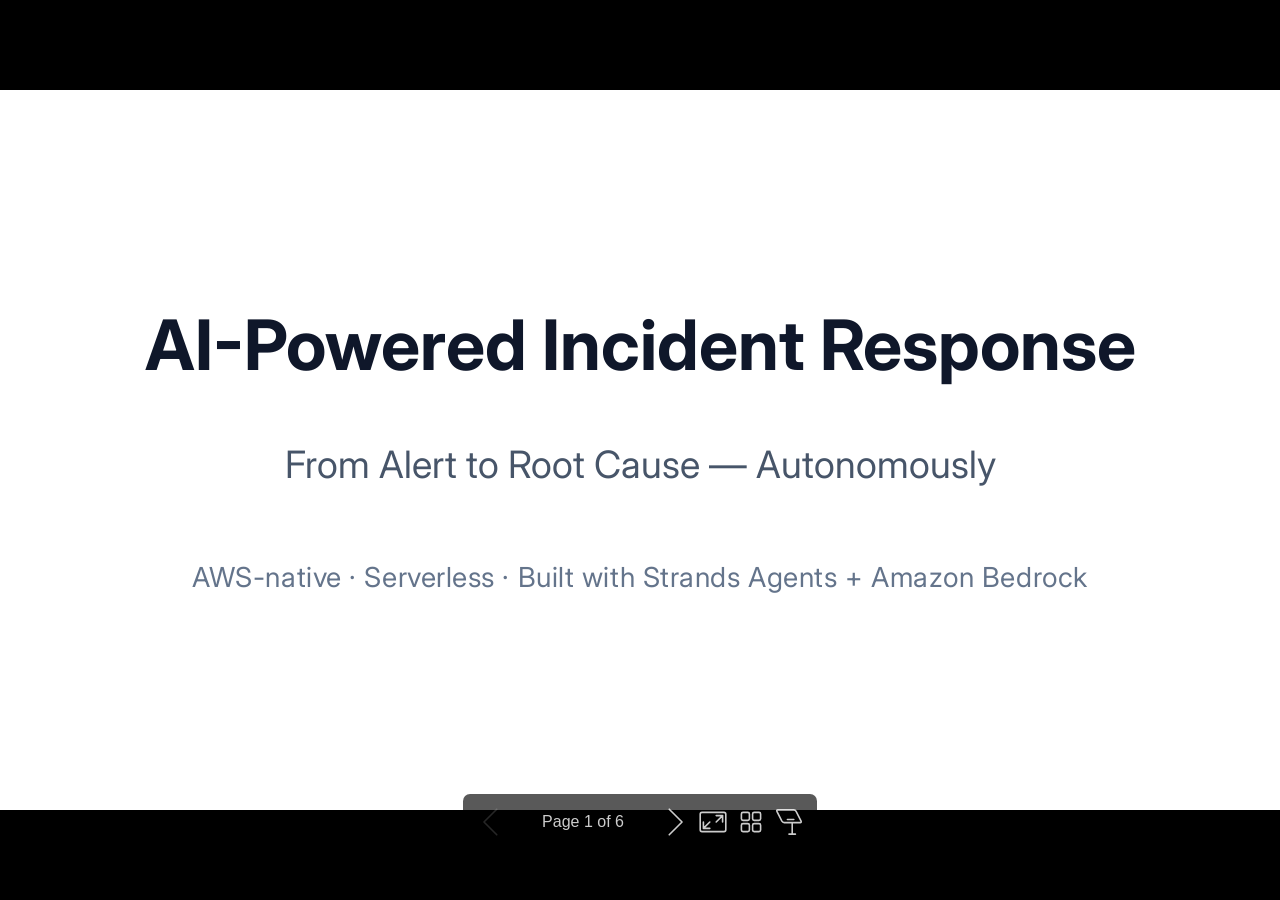
<file: slides/deck.html>
<!DOCTYPE html><html lang="en-GB"><head><title>AI-Powered Incident Response</title><meta property="og:title" content="AI-Powered Incident Response"><meta charset="UTF-8"><meta name="viewport" content="width=device-width,height=device-height,initial-scale=1.0"><meta name="apple-mobile-web-app-capable" content="yes"><meta http-equiv="X-UA-Compatible" content="ie=edge"><meta property="og:type" content="website"><meta name="twitter:card" content="summary"><style>@media screen{body[data-bespoke-view=""] .bespoke-marp-parent>.bespoke-marp-osc>button,body[data-bespoke-view=next] .bespoke-marp-parent>.bespoke-marp-osc>button,body[data-bespoke-view=overview] button.bespoke-marp-overview-close,body[data-bespoke-view=presenter] .bespoke-marp-presenter-container .bespoke-marp-presenter-info-container .bespoke-marp-presenter-info-page-area .bespoke-marp-presenter-info-page,body[data-bespoke-view=presenter] .bespoke-marp-presenter-container .bespoke-marp-presenter-info-container button,body[data-bespoke-view=presenter] .bespoke-marp-presenter-container .bespoke-marp-presenter-note-container button{appearance:none;background-color:initial;border:0;color:inherit;cursor:pointer;font-size:inherit;opacity:.8;outline:none;padding:0;transition:opacity .2s linear;-webkit-tap-highlight-color:transparent}body[data-bespoke-view=""] .bespoke-marp-parent>.bespoke-marp-osc>button:disabled,body[data-bespoke-view=next] .bespoke-marp-parent>.bespoke-marp-osc>button:disabled,body[data-bespoke-view=overview] button.bespoke-marp-overview-close:disabled,body[data-bespoke-view=presenter] .bespoke-marp-presenter-container .bespoke-marp-presenter-info-container .bespoke-marp-presenter-info-page-area .bespoke-marp-presenter-info-page:disabled,body[data-bespoke-view=presenter] .bespoke-marp-presenter-container .bespoke-marp-presenter-info-container button:disabled,body[data-bespoke-view=presenter] .bespoke-marp-presenter-container .bespoke-marp-presenter-note-container button:disabled{cursor:not-allowed;opacity:.15!important}body[data-bespoke-view=""] .bespoke-marp-parent>.bespoke-marp-osc>button:hover,body[data-bespoke-view=next] .bespoke-marp-parent>.bespoke-marp-osc>button:hover,body[data-bespoke-view=overview] button.bespoke-marp-overview-close:hover,body[data-bespoke-view=presenter] .bespoke-marp-presenter-container .bespoke-marp-presenter-info-container .bespoke-marp-presenter-info-page-area .bespoke-marp-presenter-info-page:hover,body[data-bespoke-view=presenter] .bespoke-marp-presenter-container .bespoke-marp-presenter-info-container button:hover,body[data-bespoke-view=presenter] .bespoke-marp-presenter-container .bespoke-marp-presenter-note-container button:hover{opacity:1}body[data-bespoke-view=""] .bespoke-marp-parent>.bespoke-marp-osc>button:hover:active,body[data-bespoke-view=next] .bespoke-marp-parent>.bespoke-marp-osc>button:hover:active,body[data-bespoke-view=overview] button.bespoke-marp-overview-close:hover:active,body[data-bespoke-view=presenter] .bespoke-marp-presenter-container .bespoke-marp-presenter-info-container .bespoke-marp-presenter-info-page-area .bespoke-marp-presenter-info-page:hover:active,body[data-bespoke-view=presenter] .bespoke-marp-presenter-container .bespoke-marp-presenter-info-container button:hover:active,body[data-bespoke-view=presenter] .bespoke-marp-presenter-container .bespoke-marp-presenter-note-container button:hover:active{opacity:.6}body[data-bespoke-view=""] .bespoke-marp-parent>.bespoke-marp-osc>button:hover:not(:disabled),body[data-bespoke-view=next] .bespoke-marp-parent>.bespoke-marp-osc>button:hover:not(:disabled),body[data-bespoke-view=overview] button.bespoke-marp-overview-close:hover:not(:disabled),body[data-bespoke-view=presenter] .bespoke-marp-presenter-container .bespoke-marp-presenter-info-container .bespoke-marp-presenter-info-page-area .bespoke-marp-presenter-info-page:hover:not(:disabled),body[data-bespoke-view=presenter] .bespoke-marp-presenter-container .bespoke-marp-presenter-info-container button:hover:not(:disabled),body[data-bespoke-view=presenter] .bespoke-marp-presenter-container .bespoke-marp-presenter-note-container button:hover:not(:disabled){transition:none}body[data-bespoke-view=""] .bespoke-marp-parent>.bespoke-marp-osc>button[data-bespoke-marp-osc=prev],body[data-bespoke-view=next] .bespoke-marp-parent>.bespoke-marp-osc>button[data-bespoke-marp-osc=prev],body[data-bespoke-view=presenter] .bespoke-marp-presenter-container .bespoke-marp-presenter-info-container button.bespoke-marp-presenter-info-page-prev{background:#0000 url("[data-uri]") no-repeat 50%;background-size:contain;overflow:hidden;text-indent:100%;white-space:nowrap}body[data-bespoke-view=""] .bespoke-marp-parent>.bespoke-marp-osc>button[data-bespoke-marp-osc=next],body[data-bespoke-view=next] .bespoke-marp-parent>.bespoke-marp-osc>button[data-bespoke-marp-osc=next],body[data-bespoke-view=presenter] .bespoke-marp-presenter-container .bespoke-marp-presenter-info-container button.bespoke-marp-presenter-info-page-next{background:#0000 url("[data-uri]") no-repeat 50%;background-size:contain;overflow:hidden;text-indent:100%;white-space:nowrap}body[data-bespoke-view=""] .bespoke-marp-parent>.bespoke-marp-osc>button[data-bespoke-marp-osc=fullscreen],body[data-bespoke-view=next] .bespoke-marp-parent>.bespoke-marp-osc>button[data-bespoke-marp-osc=fullscreen]{background:#0000 url("[data-uri]") no-repeat 50%;background-size:contain;overflow:hidden;text-indent:100%;white-space:nowrap}body[data-bespoke-view=""] .bespoke-marp-parent>.bespoke-marp-osc>button.exit[data-bespoke-marp-osc=fullscreen],body[data-bespoke-view=next] .bespoke-marp-parent>.bespoke-marp-osc>button.exit[data-bespoke-marp-osc=fullscreen]{background-image:url("[data-uri]")}body[data-bespoke-view=""] .bespoke-marp-parent>.bespoke-marp-osc>button[data-bespoke-marp-osc=presenter],body[data-bespoke-view=next] .bespoke-marp-parent>.bespoke-marp-osc>button[data-bespoke-marp-osc=presenter]{background:#0000 url("[data-uri]") no-repeat 50%;background-size:contain;overflow:hidden;text-indent:100%;white-space:nowrap}body[data-bespoke-view=overview] button.bespoke-marp-overview-close,body[data-bespoke-view=presenter] .bespoke-marp-presenter-container .bespoke-marp-presenter-note-container button.bespoke-marp-presenter-note-bigger{background:#0000 url("[data-uri]") no-repeat 50%;background-size:contain;overflow:hidden;text-indent:100%;white-space:nowrap}body[data-bespoke-view=presenter] .bespoke-marp-presenter-container .bespoke-marp-presenter-note-container button.bespoke-marp-presenter-note-smaller{background:#0000 url("[data-uri]") no-repeat 50%;background-size:contain;overflow:hidden;text-indent:100%;white-space:nowrap}body[data-bespoke-view=""] .bespoke-marp-parent>.bespoke-marp-osc>button[data-bespoke-marp-osc=overview],body[data-bespoke-view=next] .bespoke-marp-parent>.bespoke-marp-osc>button[data-bespoke-marp-osc=overview]{background:#0000 url("[data-uri]") no-repeat 50%;background-size:contain;overflow:hidden;text-indent:100%;white-space:nowrap}}@keyframes __bespoke_marp_transition_reduced_outgoing__{0%{opacity:1}to{opacity:0}}@keyframes __bespoke_marp_transition_reduced_incoming__{0%{mix-blend-mode:plus-lighter;opacity:0}to{mix-blend-mode:plus-lighter;opacity:1}}.bespoke-marp-note,.bespoke-marp-osc,.bespoke-progress-parent{display:none;transition:none}@media screen{::view-transition-group(*){animation-duration:var(--marp-bespoke-transition-animation-duration,.5s);animation-timing-function:ease}::view-transition-new(*),::view-transition-old(*){animation-delay:0s;animation-direction:var(--marp-bespoke-transition-animation-direction,normal);animation-duration:var(--marp-bespoke-transition-animation-duration,.5s);animation-fill-mode:both;animation-name:var(--marp-bespoke-transition-animation-name,var(--marp-bespoke-transition-animation-name-fallback,__bespoke_marp_transition_no_animation__));mix-blend-mode:normal}::view-transition-old(*){--marp-bespoke-transition-animation-name-fallback:__bespoke_marp_transition_reduced_outgoing__;animation-timing-function:ease}::view-transition-new(*){--marp-bespoke-transition-animation-name-fallback:__bespoke_marp_transition_reduced_incoming__;animation-timing-function:ease}::view-transition-new(root),::view-transition-old(root){animation-timing-function:linear}::view-transition-new(__bespoke_marp_transition_osc__),::view-transition-old(__bespoke_marp_transition_osc__){animation-duration:0s!important;animation-name:__bespoke_marp_transition_osc__!important}::view-transition-new(__bespoke_marp_transition_osc__){opacity:0!important}.bespoke-marp-transition-warming-up::view-transition-group(*),.bespoke-marp-transition-warming-up::view-transition-new(*),.bespoke-marp-transition-warming-up::view-transition-old(*){animation-play-state:paused!important}body,html{height:100%;margin:0}body{background:#000;overflow:hidden}svg.bespoke-marp-slide{content-visibility:hidden;interactivity:inert;opacity:0;pointer-events:none;z-index:-1}svg.bespoke-marp-slide:not(.bespoke-marp-active) *{view-transition-name:none!important}svg.bespoke-marp-slide.bespoke-marp-active{content-visibility:visible;interactivity:auto;opacity:1;pointer-events:auto;z-index:0}svg.bespoke-marp-slide.bespoke-marp-active.bespoke-marp-active-ready *{animation-name:__bespoke_marp__!important}@supports not (content-visibility:hidden){svg.bespoke-marp-slide[data-bespoke-marp-load=hideable]{display:none}svg.bespoke-marp-slide[data-bespoke-marp-load=hideable].bespoke-marp-active{display:block}}}@media screen and (prefers-reduced-motion:reduce){svg.bespoke-marp-slide *{view-transition-name:none!important}}@media screen{[data-bespoke-marp-fragment=inactive]{visibility:hidden}body[data-bespoke-view=""] .bespoke-marp-parent,body[data-bespoke-view=next] .bespoke-marp-parent{inset:0;position:absolute}body[data-bespoke-view=""] .bespoke-marp-parent>.bespoke-marp-osc,body[data-bespoke-view=next] .bespoke-marp-parent>.bespoke-marp-osc{background:#000000a6;border-radius:7px;bottom:50px;color:#fff;contain:paint;display:block;font-family:Helvetica,Arial,sans-serif;font-size:16px;left:50%;line-height:0;opacity:1;padding:12px;position:absolute;touch-action:manipulation;transform:translateX(-50%);transition:opacity .2s linear;-webkit-user-select:none;user-select:none;view-transition-name:__bespoke_marp_transition_osc__;white-space:nowrap;will-change:transform;z-index:1}body[data-bespoke-view=""] .bespoke-marp-parent>.bespoke-marp-osc>:where(*),body[data-bespoke-view=next] .bespoke-marp-parent>.bespoke-marp-osc>:where(*){margin-left:6px}body[data-bespoke-view=""] .bespoke-marp-parent>.bespoke-marp-osc>:where(*):where(:first-child),body[data-bespoke-view=next] .bespoke-marp-parent>.bespoke-marp-osc>:where(*):where(:first-child){margin-left:0}body[data-bespoke-view=""] .bespoke-marp-parent>.bespoke-marp-osc>span,body[data-bespoke-view=next] .bespoke-marp-parent>.bespoke-marp-osc>span{opacity:.8}body[data-bespoke-view=""] .bespoke-marp-parent>.bespoke-marp-osc>span[data-bespoke-marp-osc=page],body[data-bespoke-view=next] .bespoke-marp-parent>.bespoke-marp-osc>span[data-bespoke-marp-osc=page]{display:inline-block;min-width:140px;text-align:center}body[data-bespoke-view=""] .bespoke-marp-parent>.bespoke-marp-osc>button[data-bespoke-marp-osc=fullscreen],body[data-bespoke-view=""] .bespoke-marp-parent>.bespoke-marp-osc>button[data-bespoke-marp-osc=next],body[data-bespoke-view=""] .bespoke-marp-parent>.bespoke-marp-osc>button[data-bespoke-marp-osc=overview],body[data-bespoke-view=""] .bespoke-marp-parent>.bespoke-marp-osc>button[data-bespoke-marp-osc=presenter],body[data-bespoke-view=""] .bespoke-marp-parent>.bespoke-marp-osc>button[data-bespoke-marp-osc=prev],body[data-bespoke-view=next] .bespoke-marp-parent>.bespoke-marp-osc>button[data-bespoke-marp-osc=fullscreen],body[data-bespoke-view=next] .bespoke-marp-parent>.bespoke-marp-osc>button[data-bespoke-marp-osc=next],body[data-bespoke-view=next] .bespoke-marp-parent>.bespoke-marp-osc>button[data-bespoke-marp-osc=overview],body[data-bespoke-view=next] .bespoke-marp-parent>.bespoke-marp-osc>button[data-bespoke-marp-osc=presenter],body[data-bespoke-view=next] .bespoke-marp-parent>.bespoke-marp-osc>button[data-bespoke-marp-osc=prev]{height:32px;line-height:32px;width:32px}body[data-bespoke-view=""] .bespoke-marp-parent.bespoke-marp-inactive,body[data-bespoke-view=next] .bespoke-marp-parent.bespoke-marp-inactive{cursor:none}body[data-bespoke-view=""] .bespoke-marp-parent.bespoke-marp-inactive>.bespoke-marp-osc,body[data-bespoke-view=next] .bespoke-marp-parent.bespoke-marp-inactive>.bespoke-marp-osc{opacity:0;pointer-events:none}body[data-bespoke-view=""] svg.bespoke-marp-slide,body[data-bespoke-view=next] svg.bespoke-marp-slide{height:100%;left:0;position:absolute;top:0;width:100%}body[data-bespoke-view=""] .bespoke-progress-parent{background:#222;display:flex;height:5px;width:100%}body[data-bespoke-view=""] .bespoke-progress-parent+:where(.bespoke-marp-parent){top:5px}body[data-bespoke-view=""] .bespoke-progress-parent .bespoke-progress-bar{background:#0288d1;flex:0 0 0;transition:flex-basis .2s cubic-bezier(0,1,1,1)}body[data-bespoke-view=next]{background:#0000}body[data-bespoke-view=presenter]{background:#161616}body[data-bespoke-view=presenter] .bespoke-marp-presenter-container{display:grid;font-family:Helvetica,Arial,sans-serif;grid-template:"current dragbar next" minmax(140px,1fr) "current dragbar note" 2fr "info    dragbar note" 3em;grid-template-columns:minmax(3px,var(--bespoke-marp-presenter-split-ratio,66%)) 0 minmax(3px,1fr);height:100%;left:0;position:absolute;top:0;width:100%}body[data-bespoke-view=presenter] .bespoke-marp-presenter-container :where(.bespoke-marp-parent){grid-area:current;overflow:hidden;position:relative}body[data-bespoke-view=presenter] .bespoke-marp-presenter-container :where(.bespoke-marp-parent) :where(svg.bespoke-marp-slide){height:calc(100% - 40px);left:20px;pointer-events:none;position:absolute;top:20px;-webkit-user-select:none;user-select:none;width:calc(100% - 40px)}body[data-bespoke-view=presenter] .bespoke-marp-presenter-container :where(.bespoke-marp-parent) :where(svg.bespoke-marp-slide).bespoke-marp-active{filter:drop-shadow(0 3px 10px rgba(0,0,0,.5))}body[data-bespoke-view=presenter] .bespoke-marp-presenter-container .bespoke-marp-presenter-dragbar-container{background:#0288d1;cursor:col-resize;grid-area:dragbar;margin-left:-3px;opacity:0;position:relative;transition:opacity .4s linear .1s;width:6px;z-index:10}body[data-bespoke-view=presenter] .bespoke-marp-presenter-container .bespoke-marp-presenter-dragbar-container:hover{opacity:1}body[data-bespoke-view=presenter] .bespoke-marp-presenter-container .bespoke-marp-presenter-dragbar-container.active{opacity:1;transition-delay:0s}body[data-bespoke-view=presenter] .bespoke-marp-presenter-container .bespoke-marp-presenter-next-container{background:#222;cursor:pointer;display:none;grid-area:next;overflow:hidden;position:relative}body[data-bespoke-view=presenter] .bespoke-marp-presenter-container .bespoke-marp-presenter-next-container.active{display:block}body[data-bespoke-view=presenter] .bespoke-marp-presenter-container .bespoke-marp-presenter-next-container iframe.bespoke-marp-presenter-next{background:#0000;border:0;display:block;filter:drop-shadow(0 3px 10px rgba(0,0,0,.5));height:calc(100% - 40px);left:20px;pointer-events:none;position:absolute;interactivity:inert;top:20px;-webkit-user-select:none;user-select:none;width:calc(100% - 40px)}body[data-bespoke-view=presenter] .bespoke-marp-presenter-container .bespoke-marp-presenter-note-container{background:#222;color:#eee;grid-area:note;position:relative;z-index:1}body[data-bespoke-view=presenter] .bespoke-marp-presenter-container .bespoke-marp-presenter-note-container button{height:1.5em;line-height:1.5em;width:1.5em}body[data-bespoke-view=presenter] .bespoke-marp-presenter-container .bespoke-marp-presenter-note-container .bespoke-marp-presenter-note-wrapper{display:block;inset:0;position:absolute}body[data-bespoke-view=presenter] .bespoke-marp-presenter-container .bespoke-marp-presenter-note-container .bespoke-marp-presenter-note-buttons{background:#000000a6;border-radius:4px;bottom:0;display:flex;gap:4px;margin:12px;opacity:0;padding:6px;pointer-events:none;position:absolute;right:0;transition:opacity .2s linear}body[data-bespoke-view=presenter] .bespoke-marp-presenter-container .bespoke-marp-presenter-note-container .bespoke-marp-presenter-note-buttons:focus-within,body[data-bespoke-view=presenter] .bespoke-marp-presenter-container .bespoke-marp-presenter-note-container .bespoke-marp-presenter-note-wrapper:focus-within+.bespoke-marp-presenter-note-buttons,body[data-bespoke-view=presenter] .bespoke-marp-presenter-container .bespoke-marp-presenter-note-container:hover .bespoke-marp-presenter-note-buttons{opacity:1;pointer-events:auto}body[data-bespoke-view=presenter] .bespoke-marp-presenter-container .bespoke-marp-presenter-note-container .bespoke-marp-note{box-sizing:border-box;font-size:calc(1.1em*var(--bespoke-marp-note-font-scale, 1));height:calc(100% - 40px);margin:20px;overflow:auto;padding-right:3px;white-space:pre-wrap;width:calc(100% - 40px);word-wrap:break-word;scrollbar-color:#eeeeee80 #0000;scrollbar-width:thin}body[data-bespoke-view=presenter] .bespoke-marp-presenter-container .bespoke-marp-presenter-note-container .bespoke-marp-note::-webkit-scrollbar{width:6px}body[data-bespoke-view=presenter] .bespoke-marp-presenter-container .bespoke-marp-presenter-note-container .bespoke-marp-note::-webkit-scrollbar-track{background:#0000}body[data-bespoke-view=presenter] .bespoke-marp-presenter-container .bespoke-marp-presenter-note-container .bespoke-marp-note::-webkit-scrollbar-thumb{background:#eeeeee80;border-radius:6px}body[data-bespoke-view=presenter] .bespoke-marp-presenter-container .bespoke-marp-presenter-note-container .bespoke-marp-note:empty{pointer-events:none}body[data-bespoke-view=presenter] .bespoke-marp-presenter-container .bespoke-marp-presenter-note-container .bespoke-marp-note.active{display:block}body[data-bespoke-view=presenter] .bespoke-marp-presenter-container .bespoke-marp-presenter-note-container .bespoke-marp-note p:first-child{margin-top:0}body[data-bespoke-view=presenter] .bespoke-marp-presenter-container .bespoke-marp-presenter-note-container .bespoke-marp-note p:last-child{margin-bottom:0}body[data-bespoke-view=presenter] .bespoke-marp-presenter-container .bespoke-marp-presenter-info-container{align-items:center;box-sizing:border-box;color:#eee;display:flex;flex-wrap:nowrap;grid-area:info;justify-content:center;overflow:hidden;padding:0 10px}body[data-bespoke-view=presenter] .bespoke-marp-presenter-container .bespoke-marp-presenter-info-container .bespoke-marp-presenter-info-page-area,body[data-bespoke-view=presenter] .bespoke-marp-presenter-container .bespoke-marp-presenter-info-container .bespoke-marp-presenter-info-time,body[data-bespoke-view=presenter] .bespoke-marp-presenter-container .bespoke-marp-presenter-info-container .bespoke-marp-presenter-info-timer{box-sizing:border-box;display:block;padding:0 10px;white-space:nowrap;width:100%}body[data-bespoke-view=presenter] .bespoke-marp-presenter-container .bespoke-marp-presenter-info-container button{height:1.5em;line-height:1.5em;width:1.5em}body[data-bespoke-view=presenter] .bespoke-marp-presenter-container .bespoke-marp-presenter-info-container .bespoke-marp-presenter-info-page-area{order:2;text-align:center}body[data-bespoke-view=presenter] .bespoke-marp-presenter-container .bespoke-marp-presenter-info-container .bespoke-marp-presenter-info-page-area .bespoke-marp-presenter-info-page{display:inline-block;min-width:120px;text-align:center}body[data-bespoke-view=presenter] .bespoke-marp-presenter-container .bespoke-marp-presenter-info-container .bespoke-marp-presenter-info-time{color:#999;order:1;text-align:left}body[data-bespoke-view=presenter] .bespoke-marp-presenter-container .bespoke-marp-presenter-info-container .bespoke-marp-presenter-info-timer{color:#999;order:3;text-align:right}body[data-bespoke-view=presenter] .bespoke-marp-presenter-container .bespoke-marp-presenter-info-container .bespoke-marp-presenter-info-timer:hover{cursor:pointer}body[data-bespoke-view=overview]{background:#161616;overflow:auto}body[data-bespoke-view=overview] [data-bespoke-marp-fragment=inactive]{visibility:visible}body[data-bespoke-view=overview] .bespoke-marp-overview-header{backdrop-filter:blur(4px);background:#222222d9;box-shadow:0 3px 10px #00000080;box-sizing:border-box;display:flex;height:48px;inset:0 0 auto;justify-content:flex-end;padding:10px;position:fixed;z-index:1}body[data-bespoke-view=overview] button.bespoke-marp-overview-close{height:28px;line-height:28px;transform:rotate(45deg);width:28px}body[data-bespoke-view=overview] .bespoke-marp-parent{display:grid;gap:40px;grid-template-columns:repeat(auto-fit,minmax(0,240px));justify-content:space-around;padding:30px}body[data-bespoke-view=overview] .bespoke-marp-parent svg.bespoke-marp-slide{--bov-selected:#0000;--bov-focus:#161616;--bov-focus-outline:#0000;background-image:conic-gradient(#161616 0 0),conic-gradient(var(--bov-focus) 0 0),conic-gradient(var(--bov-focus-outline) 0 0),conic-gradient(var(--bov-selected) 0 0);background-position:5px 5px,3px 3px,2px 2px,0 0;background-repeat:no-repeat;background-size:calc(100% - 10px) calc(100% - 10px),calc(100% - 6px) calc(100% - 6px),calc(100% - 4px) calc(100% - 4px),100% 100%;content-visibility:visible;cursor:pointer;filter:drop-shadow(0 3px 10px rgba(0,0,0,.5));margin:-6px;padding:6px;interactivity:auto;opacity:1;outline:0;pointer-events:auto;scroll-margin-block:30px;width:100%;z-index:0}body[data-bespoke-view=overview] .bespoke-marp-parent svg.bespoke-marp-slide *,body[data-bespoke-view=overview] .bespoke-marp-parent svg.bespoke-marp-slide.bespoke-marp-active *{pointer-events:none;interactivity:inert}body[data-bespoke-view=overview] .bespoke-marp-parent svg.bespoke-marp-slide:active,body[data-bespoke-view=overview] .bespoke-marp-parent svg.bespoke-marp-slide:focus-visible,body[data-bespoke-view=overview] .bespoke-marp-parent svg.bespoke-marp-slide:hover{--bov-focus-outline:#161616}body[data-bespoke-view=overview] .bespoke-marp-parent svg.bespoke-marp-slide:focus-visible,body[data-bespoke-view=overview] .bespoke-marp-parent svg.bespoke-marp-slide:hover{--bov-focus:#999}body[data-bespoke-view=overview] .bespoke-marp-parent svg.bespoke-marp-slide:active{--bov-focus:#eee}body[data-bespoke-view=overview] .bespoke-marp-parent svg.bespoke-marp-slide.bespoke-marp-active{--bov-selected:#0288d1}body[data-bespoke-view=overview]:has(.bespoke-marp-overview-header) .bespoke-marp-parent{padding-top:78px}body[data-bespoke-view=overview]:has(.bespoke-marp-overview-header) .bespoke-marp-parent svg.bespoke-marp-slide{scroll-margin-top:78px}.bespoke-marp-overview{background:#000000a6;inset:0;opacity:0;pointer-events:none;position:fixed;transition:opacity .1s ease;z-index:10}.bespoke-marp-overview iframe{background:#222;border:0;display:block;height:100%;left:0;position:absolute;top:0;width:100%}.bespoke-marp-overview[data-open="1"]{opacity:1;pointer-events:auto}}@media print{.bespoke-marp-overview,.bespoke-marp-presenter-info-container,.bespoke-marp-presenter-next-container,.bespoke-marp-presenter-note-container{display:none}}</style><style>@import url('https://fonts.googleapis.com/css2?family=Inter:wght@400;600;700&display=swap');div#\:\$p > svg > foreignObject > section{width:1280px;height:720px;box-sizing:border-box;overflow:hidden;position:relative;scroll-snap-align:center center;-webkit-text-size-adjust:100%;text-size-adjust:100%}div#\:\$p > svg > foreignObject > section::after{bottom:0;content:attr(data-marpit-pagination);padding:inherit;pointer-events:none;position:absolute;right:0}div#\:\$p > svg > foreignObject > section:not([data-marpit-pagination])::after{display:none}div#\:\$p > svg > foreignObject > section :is(h1, marp-h1){font-size:2em;margin-block:0.67em}div#\:\$p > svg > foreignObject > section video::-webkit-media-controls{will-change:transform}@page {size:1280px 720px;margin:0}@media print{html, body{background-color:#fff;margin:0;page-break-inside:avoid;break-inside:avoid-page}div#\:\$p > svg > foreignObject > section{page-break-before:always;break-before:page}div#\:\$p > svg > foreignObject > section, div#\:\$p > svg > foreignObject > section *{-webkit-print-color-adjust:exact!important;animation-delay:0s!important;animation-duration:0s!important;color-adjust:exact!important;print-color-adjust:exact!important;transition:none!important}div#\:\$p > svg[data-marpit-svg]{display:block;height:100vh;width:100vw}}div#\:\$p > svg > foreignObject > :where(section){container-type:size}div#\:\$p > svg > foreignObject > section img[data-marp-twemoji]{background:transparent;height:1em;margin:0 .05em 0 .1em;vertical-align:-.1em;width:1em}div#\:\$p > svg > foreignObject > section{--fgColor-danger:light-dark(#d1242f, #f85149);--bgColor-attention-muted:light-dark(#fff8c5, #bb800926);--bgColor-muted:light-dark(#f6f8fa, #151b23);--bgColor-neutral-muted:light-dark(#818b981f, #656c7633);--borderColor-accent-emphasis:light-dark(#0969da, #1f6feb);--borderColor-attention-emphasis:light-dark(#9a6700, #9e6a03);--borderColor-danger-emphasis:light-dark(#cf222e, #da3633);--borderColor-default:light-dark(#d1d9e0, #3d444d);--borderColor-done-emphasis:light-dark(#8250df, #8957e5);--borderColor-success-emphasis:light-dark(#1a7f37, #238636);--color-prettylights-syntax-brackethighlighter-angle:light-dark(#59636e, #9198a1);--color-prettylights-syntax-brackethighlighter-unmatched:light-dark(#82071e, #f85149);--color-prettylights-syntax-carriage-return-bg:light-dark(#cf222e, #b62324);--color-prettylights-syntax-carriage-return-text:light-dark(#f6f8fa, #f0f6fc);--color-prettylights-syntax-comment:light-dark(#59636e, #9198a1);--color-prettylights-syntax-constant:light-dark(#0550ae, #79c0ff);--color-prettylights-syntax-constant-other-reference-link:light-dark(#0a3069, #a5d6ff);--color-prettylights-syntax-entity:light-dark(#6639ba, #d2a8ff);--color-prettylights-syntax-entity-tag:light-dark(#0550ae, #7ee787);--color-prettylights-syntax-invalid-illegal-text:light-dark(var(--fgColor-danger), var(--fgColor-danger));--color-prettylights-syntax-keyword:light-dark(#cf222e, #ff7b72);--color-prettylights-syntax-markup-changed-bg:light-dark(#ffd8b5, #5a1e02);--color-prettylights-syntax-markup-changed-text:light-dark(#953800, #ffdfb6);--color-prettylights-syntax-markup-deleted-bg:light-dark(#ffebe9, #67060c);--color-prettylights-syntax-markup-deleted-text:light-dark(#82071e, #ffdcd7);--color-prettylights-syntax-markup-heading:light-dark(#0550ae, #1f6feb);--color-prettylights-syntax-markup-ignored-bg:light-dark(#0550ae, #1158c7);--color-prettylights-syntax-markup-ignored-text:light-dark(#d1d9e0, #f0f6fc);--color-prettylights-syntax-markup-inserted-bg:light-dark(#dafbe1, #033a16);--color-prettylights-syntax-markup-inserted-text:light-dark(#116329, #aff5b4);--color-prettylights-syntax-markup-list:light-dark(#3b2300, #f2cc60);--color-prettylights-syntax-meta-diff-range:light-dark(#8250df, #d2a8ff);--color-prettylights-syntax-string:light-dark(#0a3069, #a5d6ff);--color-prettylights-syntax-string-regexp:light-dark(#116329, #7ee787);--color-prettylights-syntax-sublimelinter-gutter-mark:light-dark(#818b98, #3d444d);--color-prettylights-syntax-variable:light-dark(#953800, #ffa657);--fgColor-accent:light-dark(#0969da, #4493f8);--fgColor-attention:light-dark(#9a6700, #d29922);--fgColor-done:light-dark(#8250df, #ab7df8);--fgColor-muted:light-dark(#59636e, #9198a1);--fgColor-success:light-dark(#1a7f37, #3fb950);--bgColor-default:light-dark(#fff, #0d1117);--borderColor-muted:light-dark(#d1d9e0b3, #3d444db3);--color-prettylights-syntax-invalid-illegal-bg:light-dark(var(--bgColor-danger-muted), var(--bgColor-danger-muted));--color-prettylights-syntax-markup-bold:light-dark(#1f2328, #f0f6fc);--color-prettylights-syntax-markup-italic:light-dark(#1f2328, #f0f6fc);--color-prettylights-syntax-storage-modifier-import:light-dark(#1f2328, #f0f6fc);--fgColor-default:light-dark(#1f2328, #f0f6fc);--focus-outlineColor:light-dark(var(--borderColor-accent-emphasis), var(--borderColor-accent-emphasis));--borderColor-neutral-muted:light-dark(var(--borderColor-muted), var(--borderColor-muted));--base-size-16:calc(var(--marpit-root-font-size, 1rem) * 1);--base-size-24:calc(var(--marpit-root-font-size, 1rem) * 1.5);--base-size-4:calc(var(--marpit-root-font-size, 1rem) * 0.25);--base-size-40:calc(var(--marpit-root-font-size, 1rem) * 2.5);--base-size-8:calc(var(--marpit-root-font-size, 1rem) * 0.5);--base-text-weight-medium:500;--base-text-weight-normal:400;--base-text-weight-semibold:600;--fontStack-monospace:ui-monospace, SFMono-Regular, SF Mono, Menlo, Consolas, Liberation Mono, monospace;--fontStack-sansSerif:-apple-system, BlinkMacSystemFont, "Segoe UI", "Noto Sans", Helvetica, Arial, sans-serif, "Apple Color Emoji", "Segoe UI Emoji";}/*!
 * Marp default theme.
 *
 * @theme default
 * @author Yuki Hattori
 *
 * @auto-scaling true
 * @size 16:9 1280px 720px
 * @size 4:3 960px 720px
 */div#\:\$p > svg > foreignObject > section [data-theme=light],div#\:\$p > svg > foreignObject > section{color-scheme:light}div#\:\$p > svg > foreignObject > section [data-theme=dark],div#\:\$p > svg > foreignObject > section:where(.invert){color-scheme:dark}div#\:\$p > svg > foreignObject > section{-ms-text-size-adjust:100%;-webkit-text-size-adjust:100%;background-color:var(--bgColor-default);color:var(--fgColor-default);font-family:var(--fontStack-sansSerif, -apple-system, BlinkMacSystemFont, "Segoe UI", "Noto Sans", Helvetica, Arial, sans-serif, "Apple Color Emoji", "Segoe UI Emoji");font-size:16px;font-weight:var(--base-text-weight-normal, 400);line-height:1.5;margin:0;word-wrap:break-word}div#\:\$p > svg > foreignObject > section{--marpit-root-font-size:16px}div#\:\$p > svg > foreignObject > section a{text-decoration:underline;text-underline-offset:calc(var(--marpit-root-font-size, 1rem) * .2)}div#\:\$p > svg > foreignObject > section :is(h1, marp-h1):hover .anchor .octicon-link:before,div#\:\$p > svg > foreignObject > section :is(h2, marp-h2):hover .anchor .octicon-link:before,div#\:\$p > svg > foreignObject > section :is(h3, marp-h3):hover .anchor .octicon-link:before,div#\:\$p > svg > foreignObject > section :is(h4, marp-h4):hover .anchor .octicon-link:before,div#\:\$p > svg > foreignObject > section :is(h5, marp-h5):hover .anchor .octicon-link:before,div#\:\$p > svg > foreignObject > section :is(h6, marp-h6):hover .anchor .octicon-link:before{background-color:currentColor;content:" ";display:inline-block;height:16px;-webkit-mask-image:url('data:image/svg+xml;charset=utf-8,<svg xmlns="http://www.w3.org/2000/svg" aria-hidden="true" viewBox="0 0 16 16"><path fill-rule="evenodd" d="M7.775 3.275a.75.75 0 0 0 1.06 1.06l1.25-1.25a2 2 0 1 1 2.83 2.83l-2.5 2.5a2 2 0 0 1-2.83 0 .75.75 0 0 0-1.06 1.06 3.5 3.5 0 0 0 4.95 0l2.5-2.5a3.5 3.5 0 0 0-4.95-4.95zm-4.69 9.64a2 2 0 0 1 0-2.83l2.5-2.5a2 2 0 0 1 2.83 0 .75.75 0 0 0 1.06-1.06 3.5 3.5 0 0 0-4.95 0l-2.5 2.5a3.5 3.5 0 0 0 4.95 4.95l1.25-1.25a.75.75 0 0 0-1.06-1.06l-1.25 1.25a2 2 0 0 1-2.83 0"/></svg>');mask-image:url('data:image/svg+xml;charset=utf-8,<svg xmlns="http://www.w3.org/2000/svg" aria-hidden="true" viewBox="0 0 16 16"><path fill-rule="evenodd" d="M7.775 3.275a.75.75 0 0 0 1.06 1.06l1.25-1.25a2 2 0 1 1 2.83 2.83l-2.5 2.5a2 2 0 0 1-2.83 0 .75.75 0 0 0-1.06 1.06 3.5 3.5 0 0 0 4.95 0l2.5-2.5a3.5 3.5 0 0 0-4.95-4.95zm-4.69 9.64a2 2 0 0 1 0-2.83l2.5-2.5a2 2 0 0 1 2.83 0 .75.75 0 0 0 1.06-1.06 3.5 3.5 0 0 0-4.95 0l-2.5 2.5a3.5 3.5 0 0 0 4.95 4.95l1.25-1.25a.75.75 0 0 0-1.06-1.06l-1.25 1.25a2 2 0 0 1-2.83 0"/></svg>');width:16px}div#\:\$p > svg > foreignObject > section details,div#\:\$p > svg > foreignObject > section figcaption,div#\:\$p > svg > foreignObject > section figure{display:block}div#\:\$p > svg > foreignObject > section summary{display:list-item}div#\:\$p > svg > foreignObject > section [hidden]{display:none!important}div#\:\$p > svg > foreignObject > section a{background-color:transparent;color:var(--fgColor-accent);text-decoration:none}div#\:\$p > svg > foreignObject > section abbr[title]{border-bottom:none;-webkit-text-decoration:underline dotted;text-decoration:underline dotted}div#\:\$p > svg > foreignObject > section b,div#\:\$p > svg > foreignObject > section strong{font-weight:var(--base-text-weight-semibold, 600)}div#\:\$p > svg > foreignObject > section dfn{font-style:italic}div#\:\$p > svg > foreignObject > section :is(h1, marp-h1){border-bottom:1px solid var(--borderColor-muted);font-size:2em;font-weight:var(--base-text-weight-semibold, 600);margin:.67em 0;padding-bottom:.3em}div#\:\$p > svg > foreignObject > section mark{background-color:var(--bgColor-attention-muted);color:var(--fgColor-default)}div#\:\$p > svg > foreignObject > section small{font-size:90%}div#\:\$p > svg > foreignObject > section sub,div#\:\$p > svg > foreignObject > section sup{font-size:75%;line-height:0;position:relative;vertical-align:baseline}div#\:\$p > svg > foreignObject > section sub{bottom:-.25em}div#\:\$p > svg > foreignObject > section sup{top:-.5em}div#\:\$p > svg > foreignObject > section img{border-style:none;box-sizing:content-box;max-width:100%}div#\:\$p > svg > foreignObject > section code,div#\:\$p > svg > foreignObject > section kbd,div#\:\$p > svg > foreignObject > section :is(pre, marp-pre),div#\:\$p > svg > foreignObject > section samp{font-family:monospace;font-size:1em}div#\:\$p > svg > foreignObject > section figure{margin:1em var(--base-size-40)}div#\:\$p > svg > foreignObject > section hr{background:transparent;background-color:var(--borderColor-default);border:0;box-sizing:content-box;height:.25em;margin:var(--base-size-24) 0;overflow:hidden;padding:0}div#\:\$p > svg > foreignObject > section input{font:inherit;font-family:inherit;font-size:inherit;line-height:inherit;margin:0;overflow:visible}div#\:\$p > svg > foreignObject > section [type=button],div#\:\$p > svg > foreignObject > section [type=reset],div#\:\$p > svg > foreignObject > section [type=submit]{-webkit-appearance:button;-moz-appearance:button;appearance:button}div#\:\$p > svg > foreignObject > section [type=checkbox],div#\:\$p > svg > foreignObject > section [type=radio]{box-sizing:border-box;padding:0}div#\:\$p > svg > foreignObject > section [type=number]::-webkit-inner-spin-button,div#\:\$p > svg > foreignObject > section [type=number]::-webkit-outer-spin-button{height:auto}div#\:\$p > svg > foreignObject > section [type=search]::-webkit-search-cancel-button,div#\:\$p > svg > foreignObject > section [type=search]::-webkit-search-decoration{-webkit-appearance:none;appearance:none}div#\:\$p > svg > foreignObject > section ::-webkit-input-placeholder{color:inherit;opacity:.54}div#\:\$p > svg > foreignObject > section ::-webkit-file-upload-button{-webkit-appearance:button;appearance:button;font:inherit}div#\:\$p > svg > foreignObject > section a:hover{text-decoration:underline}div#\:\$p > svg > foreignObject > section ::-moz-placeholder{color:var(--fgColor-muted);opacity:1}div#\:\$p > svg > foreignObject > section ::placeholder{color:var(--fgColor-muted);opacity:1}div#\:\$p > svg > foreignObject > section hr:after,div#\:\$p > svg > foreignObject > section hr:before{content:"";display:table}div#\:\$p > svg > foreignObject > section hr:after{clear:both}div#\:\$p > svg > foreignObject > section table{border-collapse:collapse;border-spacing:0;display:block;font-variant:tabular-nums;max-width:100%;overflow:auto;width:-moz-max-content;width:max-content}div#\:\$p > svg > foreignObject > section td,div#\:\$p > svg > foreignObject > section th{padding:0}div#\:\$p > svg > foreignObject > section details summary{cursor:pointer}div#\:\$p > svg > foreignObject > section [role=button]:focus,div#\:\$p > svg > foreignObject > section a:focus,div#\:\$p > svg > foreignObject > section input[type=checkbox]:focus,div#\:\$p > svg > foreignObject > section input[type=radio]:focus{box-shadow:none;outline:2px solid var(--focus-outlineColor);outline-offset:-2px}div#\:\$p > svg > foreignObject > section [role=button]:focus:not(:focus-visible),div#\:\$p > svg > foreignObject > section a:focus:not(:focus-visible),div#\:\$p > svg > foreignObject > section input[type=checkbox]:focus:not(:focus-visible),div#\:\$p > svg > foreignObject > section input[type=radio]:focus:not(:focus-visible){outline:1px solid transparent}div#\:\$p > svg > foreignObject > section [role=button]:focus-visible,div#\:\$p > svg > foreignObject > section a:focus-visible,div#\:\$p > svg > foreignObject > section input[type=checkbox]:focus-visible,div#\:\$p > svg > foreignObject > section input[type=radio]:focus-visible{box-shadow:none;outline:2px solid var(--focus-outlineColor);outline-offset:-2px}div#\:\$p > svg > foreignObject > section a:not([class]):focus,div#\:\$p > svg > foreignObject > section a:not([class]):focus-visible,div#\:\$p > svg > foreignObject > section input[type=checkbox]:focus,div#\:\$p > svg > foreignObject > section input[type=checkbox]:focus-visible,div#\:\$p > svg > foreignObject > section input[type=radio]:focus,div#\:\$p > svg > foreignObject > section input[type=radio]:focus-visible{outline-offset:0}div#\:\$p > svg > foreignObject > section kbd{background-color:var(--bgColor-muted);border-bottom-color:var(--borderColor-neutral-muted);border:1px solid var(--borderColor-neutral-muted);border-radius:6px;box-shadow:inset 0 -1px 0 var(--borderColor-neutral-muted);color:var(--fgColor-default);display:inline-block;font:11px var(--fontStack-monospace, ui-monospace, SFMono-Regular, SF Mono, Menlo, Consolas, Liberation Mono, monospace);line-height:10px;padding:var(--base-size-4);vertical-align:middle}div#\:\$p > svg > foreignObject > section :is(h1, marp-h1),div#\:\$p > svg > foreignObject > section :is(h2, marp-h2),div#\:\$p > svg > foreignObject > section :is(h3, marp-h3),div#\:\$p > svg > foreignObject > section :is(h4, marp-h4),div#\:\$p > svg > foreignObject > section :is(h5, marp-h5),div#\:\$p > svg > foreignObject > section :is(h6, marp-h6){font-weight:var(--base-text-weight-semibold, 600);line-height:1.25;margin-bottom:var(--base-size-16);margin-top:var(--base-size-24)}div#\:\$p > svg > foreignObject > section :is(h2, marp-h2){border-bottom:1px solid var(--borderColor-muted);font-size:1.5em;padding-bottom:.3em}div#\:\$p > svg > foreignObject > section :is(h2, marp-h2),div#\:\$p > svg > foreignObject > section :is(h3, marp-h3){font-weight:var(--base-text-weight-semibold, 600)}div#\:\$p > svg > foreignObject > section :is(h3, marp-h3){font-size:1.25em}div#\:\$p > svg > foreignObject > section :is(h4, marp-h4){font-size:1em}div#\:\$p > svg > foreignObject > section :is(h4, marp-h4),div#\:\$p > svg > foreignObject > section :is(h5, marp-h5){font-weight:var(--base-text-weight-semibold, 600)}div#\:\$p > svg > foreignObject > section :is(h5, marp-h5){font-size:.875em}div#\:\$p > svg > foreignObject > section :is(h6, marp-h6){color:var(--fgColor-muted);font-size:.85em;font-weight:var(--base-text-weight-semibold, 600)}div#\:\$p > svg > foreignObject > section p{margin-bottom:10px;margin-top:0}div#\:\$p > svg > foreignObject > section blockquote{border-left:.25em solid var(--borderColor-default);color:var(--fgColor-muted);margin:0;padding:0 1em}div#\:\$p > svg > foreignObject > section ol,div#\:\$p > svg > foreignObject > section ul{margin-bottom:0;margin-top:0;padding-left:2em}div#\:\$p > svg > foreignObject > section ol ol,div#\:\$p > svg > foreignObject > section ul ol{list-style-type:lower-roman}div#\:\$p > svg > foreignObject > section ol ol ol,div#\:\$p > svg > foreignObject > section ol ul ol,div#\:\$p > svg > foreignObject > section ul ol ol,div#\:\$p > svg > foreignObject > section ul ul ol{list-style-type:lower-alpha}div#\:\$p > svg > foreignObject > section dd{margin-left:0}div#\:\$p > svg > foreignObject > section code,div#\:\$p > svg > foreignObject > section :is(pre, marp-pre),div#\:\$p > svg > foreignObject > section samp,div#\:\$p > svg > foreignObject > section tt{font-family:var(--fontStack-monospace, ui-monospace, SFMono-Regular, SF Mono, Menlo, Consolas, Liberation Mono, monospace);font-size:12px}div#\:\$p > svg > foreignObject > section :is(pre, marp-pre){margin-bottom:0;margin-top:0;word-wrap:normal}div#\:\$p > svg > foreignObject > section .octicon{display:inline-block;fill:currentColor;overflow:visible!important;vertical-align:text-bottom}div#\:\$p > svg > foreignObject > section input::-webkit-inner-spin-button,div#\:\$p > svg > foreignObject > section input::-webkit-outer-spin-button{-webkit-appearance:none;appearance:none;margin:0}div#\:\$p > svg > foreignObject > section .mr-2{margin-right:var(--base-size-8, 8px)!important}div#\:\$p > svg > foreignObject > section:after,div#\:\$p > svg > foreignObject > section:before{display:table}div#\:\$p > svg > foreignObject > section:after{clear:both}div#\:\$p > svg > foreignObject > section>:first-child{margin-top:0!important}div#\:\$p > svg > foreignObject > section>:last-child{margin-bottom:0!important}div#\:\$p > svg > foreignObject > section a:not([href]){color:inherit;text-decoration:none}div#\:\$p > svg > foreignObject > section .absent{color:var(--fgColor-danger)}div#\:\$p > svg > foreignObject > section .anchor{float:left;line-height:1;margin-left:-20px;padding-right:var(--base-size-4)}div#\:\$p > svg > foreignObject > section .anchor:focus{outline:none}div#\:\$p > svg > foreignObject > section blockquote,div#\:\$p > svg > foreignObject > section details,div#\:\$p > svg > foreignObject > section dl,div#\:\$p > svg > foreignObject > section ol,div#\:\$p > svg > foreignObject > section p,div#\:\$p > svg > foreignObject > section :is(pre, marp-pre),div#\:\$p > svg > foreignObject > section table,div#\:\$p > svg > foreignObject > section ul{margin-bottom:var(--base-size-16);margin-top:0}div#\:\$p > svg > foreignObject > section blockquote>:first-child{margin-top:0}div#\:\$p > svg > foreignObject > section blockquote>:last-child{margin-bottom:0}div#\:\$p > svg > foreignObject > section :is(h1, marp-h1) .octicon-link,div#\:\$p > svg > foreignObject > section :is(h2, marp-h2) .octicon-link,div#\:\$p > svg > foreignObject > section :is(h3, marp-h3) .octicon-link,div#\:\$p > svg > foreignObject > section :is(h4, marp-h4) .octicon-link,div#\:\$p > svg > foreignObject > section :is(h5, marp-h5) .octicon-link,div#\:\$p > svg > foreignObject > section :is(h6, marp-h6) .octicon-link{color:var(--fgColor-default);vertical-align:middle;visibility:hidden}div#\:\$p > svg > foreignObject > section :is(h1, marp-h1):hover .anchor,div#\:\$p > svg > foreignObject > section :is(h2, marp-h2):hover .anchor,div#\:\$p > svg > foreignObject > section :is(h3, marp-h3):hover .anchor,div#\:\$p > svg > foreignObject > section :is(h4, marp-h4):hover .anchor,div#\:\$p > svg > foreignObject > section :is(h5, marp-h5):hover .anchor,div#\:\$p > svg > foreignObject > section :is(h6, marp-h6):hover .anchor{text-decoration:none}div#\:\$p > svg > foreignObject > section :is(h1, marp-h1):hover .anchor .octicon-link,div#\:\$p > svg > foreignObject > section :is(h2, marp-h2):hover .anchor .octicon-link,div#\:\$p > svg > foreignObject > section :is(h3, marp-h3):hover .anchor .octicon-link,div#\:\$p > svg > foreignObject > section :is(h4, marp-h4):hover .anchor .octicon-link,div#\:\$p > svg > foreignObject > section :is(h5, marp-h5):hover .anchor .octicon-link,div#\:\$p > svg > foreignObject > section :is(h6, marp-h6):hover .anchor .octicon-link{visibility:visible}div#\:\$p > svg > foreignObject > section :is(h1, marp-h1) code,div#\:\$p > svg > foreignObject > section :is(h1, marp-h1) tt,div#\:\$p > svg > foreignObject > section :is(h2, marp-h2) code,div#\:\$p > svg > foreignObject > section :is(h2, marp-h2) tt,div#\:\$p > svg > foreignObject > section :is(h3, marp-h3) code,div#\:\$p > svg > foreignObject > section :is(h3, marp-h3) tt,div#\:\$p > svg > foreignObject > section :is(h4, marp-h4) code,div#\:\$p > svg > foreignObject > section :is(h4, marp-h4) tt,div#\:\$p > svg > foreignObject > section :is(h5, marp-h5) code,div#\:\$p > svg > foreignObject > section :is(h5, marp-h5) tt,div#\:\$p > svg > foreignObject > section :is(h6, marp-h6) code,div#\:\$p > svg > foreignObject > section :is(h6, marp-h6) tt{font-size:inherit;padding:0 .2em}div#\:\$p > svg > foreignObject > section summary :is(h1, marp-h1),div#\:\$p > svg > foreignObject > section summary :is(h2, marp-h2),div#\:\$p > svg > foreignObject > section summary :is(h3, marp-h3),div#\:\$p > svg > foreignObject > section summary :is(h4, marp-h4),div#\:\$p > svg > foreignObject > section summary :is(h5, marp-h5),div#\:\$p > svg > foreignObject > section summary :is(h6, marp-h6){display:inline-block}div#\:\$p > svg > foreignObject > section summary :is(h1, marp-h1) .anchor,div#\:\$p > svg > foreignObject > section summary :is(h2, marp-h2) .anchor,div#\:\$p > svg > foreignObject > section summary :is(h3, marp-h3) .anchor,div#\:\$p > svg > foreignObject > section summary :is(h4, marp-h4) .anchor,div#\:\$p > svg > foreignObject > section summary :is(h5, marp-h5) .anchor,div#\:\$p > svg > foreignObject > section summary :is(h6, marp-h6) .anchor{margin-left:-40px}div#\:\$p > svg > foreignObject > section summary :is(h1, marp-h1),div#\:\$p > svg > foreignObject > section summary :is(h2, marp-h2){border-bottom:0;padding-bottom:0}div#\:\$p > svg > foreignObject > section ol.no-list,div#\:\$p > svg > foreignObject > section ul.no-list{list-style-type:none;padding:0}div#\:\$p > svg > foreignObject > section ol[type="a s"]{list-style-type:lower-alpha}div#\:\$p > svg > foreignObject > section ol[type="A s"]{list-style-type:upper-alpha}div#\:\$p > svg > foreignObject > section ol[type="i s"]{list-style-type:lower-roman}div#\:\$p > svg > foreignObject > section ol[type="I s"]{list-style-type:upper-roman}div#\:\$p > svg > foreignObject > section div>ol:not([type]),div#\:\$p > svg > foreignObject > section ol[type="1"]{list-style-type:decimal}div#\:\$p > svg > foreignObject > section ol ol,div#\:\$p > svg > foreignObject > section ol ul,div#\:\$p > svg > foreignObject > section ul ol,div#\:\$p > svg > foreignObject > section ul ul{margin-bottom:0;margin-top:0}div#\:\$p > svg > foreignObject > section li>p{margin-top:var(--base-size-16)}div#\:\$p > svg > foreignObject > section li+li{margin-top:.25em}div#\:\$p > svg > foreignObject > section dl{padding:0}div#\:\$p > svg > foreignObject > section dl dt{font-size:1em;font-style:italic;font-weight:var(--base-text-weight-semibold, 600);margin-top:var(--base-size-16);padding:0}div#\:\$p > svg > foreignObject > section dl dd{margin-bottom:var(--base-size-16);padding:0 var(--base-size-16)}div#\:\$p > svg > foreignObject > section table th{font-weight:var(--base-text-weight-semibold, 600)}div#\:\$p > svg > foreignObject > section table td,div#\:\$p > svg > foreignObject > section table th{border:1px solid var(--borderColor-default);padding:6px 13px}div#\:\$p > svg > foreignObject > section table td>:last-child{margin-bottom:0}div#\:\$p > svg > foreignObject > section table tr{background-color:var(--bgColor-default);border-top:1px solid var(--borderColor-muted)}div#\:\$p > svg > foreignObject > section table tr:nth-child(2n){background-color:var(--bgColor-muted)}div#\:\$p > svg > foreignObject > section table img{background-color:transparent}div#\:\$p > svg > foreignObject > section img[align=right]{padding-left:20px}div#\:\$p > svg > foreignObject > section img[align=left]{padding-right:20px}div#\:\$p > svg > foreignObject > section .emoji{background-color:transparent;max-width:none;vertical-align:text-top}div#\:\$p > svg > foreignObject > section :is(span, marp-span).frame,div#\:\$p > svg > foreignObject > section :is(span, marp-span).frame>:is(span, marp-span){display:block;overflow:hidden}div#\:\$p > svg > foreignObject > section :is(span, marp-span).frame>:is(span, marp-span){border:1px solid var(--borderColor-default);float:left;margin:13px 0 0;padding:7px;width:auto}div#\:\$p > svg > foreignObject > section :is(span, marp-span).frame :is(span, marp-span) img{display:block;float:left}div#\:\$p > svg > foreignObject > section :is(span, marp-span).frame :is(span, marp-span) :is(span, marp-span){clear:both;color:var(--fgColor-default);display:block;padding:5px 0 0}div#\:\$p > svg > foreignObject > section :is(span, marp-span).align-center{clear:both;display:block;overflow:hidden}div#\:\$p > svg > foreignObject > section :is(span, marp-span).align-center>:is(span, marp-span){display:block;margin:13px auto 0;overflow:hidden;text-align:center}div#\:\$p > svg > foreignObject > section :is(span, marp-span).align-center :is(span, marp-span) img{margin:0 auto;text-align:center}div#\:\$p > svg > foreignObject > section :is(span, marp-span).align-right{clear:both;display:block;overflow:hidden}div#\:\$p > svg > foreignObject > section :is(span, marp-span).align-right>:is(span, marp-span){display:block;margin:13px 0 0;overflow:hidden;text-align:right}div#\:\$p > svg > foreignObject > section :is(span, marp-span).align-right :is(span, marp-span) img{margin:0;text-align:right}div#\:\$p > svg > foreignObject > section :is(span, marp-span).float-left{display:block;float:left;margin-right:13px;overflow:hidden}div#\:\$p > svg > foreignObject > section :is(span, marp-span).float-left :is(span, marp-span){margin:13px 0 0}div#\:\$p > svg > foreignObject > section :is(span, marp-span).float-right{display:block;float:right;margin-left:13px;overflow:hidden}div#\:\$p > svg > foreignObject > section :is(span, marp-span).float-right>:is(span, marp-span){display:block;margin:13px auto 0;overflow:hidden;text-align:right}div#\:\$p > svg > foreignObject > section code,div#\:\$p > svg > foreignObject > section tt{background-color:var(--bgColor-neutral-muted);border-radius:6px;font-size:85%;margin:0;padding:.2em .4em;white-space:break-spaces}div#\:\$p > svg > foreignObject > section code br,div#\:\$p > svg > foreignObject > section tt br{display:none}div#\:\$p > svg > foreignObject > section del code{text-decoration:inherit}div#\:\$p > svg > foreignObject > section samp{font-size:85%}div#\:\$p > svg > foreignObject > section :is(pre, marp-pre) code{font-size:100%}div#\:\$p > svg > foreignObject > section :is(pre, marp-pre)>code{background:transparent;border:0;margin:0;padding:0;white-space:pre;word-break:normal}div#\:\$p > svg > foreignObject > section .highlight{margin-bottom:var(--base-size-16)}div#\:\$p > svg > foreignObject > section .highlight :is(pre, marp-pre){margin-bottom:0;word-break:normal}div#\:\$p > svg > foreignObject > section :is(pre, marp-pre){background-color:var(--bgColor-muted);border-radius:6px;color:var(--fgColor-default);font-size:85%;line-height:1.45;overflow:auto;padding:var(--base-size-16)}div#\:\$p > svg > foreignObject > section :is(pre, marp-pre) code,div#\:\$p > svg > foreignObject > section :is(pre, marp-pre) tt{display:inline;line-height:inherit;margin:0;overflow:visible;padding:0;word-wrap:normal;background-color:transparent;border:0}div#\:\$p > svg > foreignObject > section .csv-data td,div#\:\$p > svg > foreignObject > section .csv-data th{font-size:12px;line-height:1;overflow:hidden;padding:5px;text-align:left;white-space:nowrap}div#\:\$p > svg > foreignObject > section .csv-data .blob-num{background:var(--bgColor-default);border:0;padding:10px var(--base-size-8) 9px;text-align:right}div#\:\$p > svg > foreignObject > section .csv-data tr{border-top:0}div#\:\$p > svg > foreignObject > section .csv-data th{background:var(--bgColor-muted);border-top:0;font-weight:var(--base-text-weight-semibold, 600)}div#\:\$p > svg > foreignObject > section [data-footnote-ref]:before{content:"["}div#\:\$p > svg > foreignObject > section [data-footnote-ref]:after{content:"]"}div#\:\$p > svg > foreignObject > section .footnotes{border-top:1px solid var(--borderColor-default);color:var(--fgColor-muted);font-size:12px}div#\:\$p > svg > foreignObject > section div#\:\$p > svg > foreignObject > section section.footnotes{--marpit-root-font-size:12px}div#\:\$p > svg > foreignObject > section .footnotes ol,div#\:\$p > svg > foreignObject > section .footnotes ol ul{padding-left:var(--base-size-16)}div#\:\$p > svg > foreignObject > section .footnotes ol ul{display:inline-block;margin-top:var(--base-size-16)}div#\:\$p > svg > foreignObject > section .footnotes li{position:relative}div#\:\$p > svg > foreignObject > section .footnotes li:target:before{border:2px solid var(--borderColor-accent-emphasis);border-radius:6px;bottom:calc(var(--base-size-8)*-1);content:"";left:calc(var(--base-size-24)*-1);pointer-events:none;position:absolute;right:calc(var(--base-size-8)*-1);top:calc(var(--base-size-8)*-1)}div#\:\$p > svg > foreignObject > section .footnotes li:target{color:var(--fgColor-default)}div#\:\$p > svg > foreignObject > section .footnotes .data-footnote-backref g-emoji{font-family:monospace}div#\:\$p > svg > foreignObject > section .pl-c{color:var(--color-prettylights-syntax-comment)}div#\:\$p > svg > foreignObject > section .pl-c1,div#\:\$p > svg > foreignObject > section .pl-s .pl-v{color:var(--color-prettylights-syntax-constant)}div#\:\$p > svg > foreignObject > section .pl-e,div#\:\$p > svg > foreignObject > section .pl-en{color:var(--color-prettylights-syntax-entity)}div#\:\$p > svg > foreignObject > section .pl-s .pl-s1,div#\:\$p > svg > foreignObject > section .pl-smi{color:var(--color-prettylights-syntax-storage-modifier-import)}div#\:\$p > svg > foreignObject > section .pl-ent{color:var(--color-prettylights-syntax-entity-tag)}div#\:\$p > svg > foreignObject > section .pl-k{color:var(--color-prettylights-syntax-keyword)}div#\:\$p > svg > foreignObject > section .pl-pds,div#\:\$p > svg > foreignObject > section .pl-s,div#\:\$p > svg > foreignObject > section .pl-s .pl-pse .pl-s1,div#\:\$p > svg > foreignObject > section .pl-sr,div#\:\$p > svg > foreignObject > section .pl-sr .pl-cce,div#\:\$p > svg > foreignObject > section .pl-sr .pl-sra,div#\:\$p > svg > foreignObject > section .pl-sr .pl-sre{color:var(--color-prettylights-syntax-string)}div#\:\$p > svg > foreignObject > section .pl-smw,div#\:\$p > svg > foreignObject > section .pl-v{color:var(--color-prettylights-syntax-variable)}div#\:\$p > svg > foreignObject > section .pl-bu{color:var(--color-prettylights-syntax-brackethighlighter-unmatched)}div#\:\$p > svg > foreignObject > section .pl-ii{background-color:var(--color-prettylights-syntax-invalid-illegal-bg);color:var(--color-prettylights-syntax-invalid-illegal-text)}div#\:\$p > svg > foreignObject > section .pl-c2{background-color:var(--color-prettylights-syntax-carriage-return-bg);color:var(--color-prettylights-syntax-carriage-return-text)}div#\:\$p > svg > foreignObject > section .pl-sr .pl-cce{color:var(--color-prettylights-syntax-string-regexp);font-weight:700}div#\:\$p > svg > foreignObject > section .pl-ml{color:var(--color-prettylights-syntax-markup-list)}div#\:\$p > svg > foreignObject > section .pl-mh,div#\:\$p > svg > foreignObject > section .pl-mh .pl-en,div#\:\$p > svg > foreignObject > section .pl-ms{color:var(--color-prettylights-syntax-markup-heading);font-weight:700}div#\:\$p > svg > foreignObject > section .pl-mi{color:var(--color-prettylights-syntax-markup-italic);font-style:italic}div#\:\$p > svg > foreignObject > section .pl-mb{color:var(--color-prettylights-syntax-markup-bold);font-weight:700}div#\:\$p > svg > foreignObject > section .pl-md{background-color:var(--color-prettylights-syntax-markup-deleted-bg);color:var(--color-prettylights-syntax-markup-deleted-text)}div#\:\$p > svg > foreignObject > section .pl-mi1{background-color:var(--color-prettylights-syntax-markup-inserted-bg);color:var(--color-prettylights-syntax-markup-inserted-text)}div#\:\$p > svg > foreignObject > section .pl-mc{background-color:var(--color-prettylights-syntax-markup-changed-bg);color:var(--color-prettylights-syntax-markup-changed-text)}div#\:\$p > svg > foreignObject > section .pl-mi2{background-color:var(--color-prettylights-syntax-markup-ignored-bg);color:var(--color-prettylights-syntax-markup-ignored-text)}div#\:\$p > svg > foreignObject > section .pl-mdr{color:var(--color-prettylights-syntax-meta-diff-range);font-weight:700}div#\:\$p > svg > foreignObject > section .pl-ba{color:var(--color-prettylights-syntax-brackethighlighter-angle)}div#\:\$p > svg > foreignObject > section .pl-sg{color:var(--color-prettylights-syntax-sublimelinter-gutter-mark)}div#\:\$p > svg > foreignObject > section .pl-corl{color:var(--color-prettylights-syntax-constant-other-reference-link);text-decoration:underline}div#\:\$p > svg > foreignObject > section [role=button]:focus:not(:focus-visible),div#\:\$p > svg > foreignObject > section [role=tabpanel][tabindex="0"]:focus:not(:focus-visible),div#\:\$p > svg > foreignObject > section a:focus:not(:focus-visible),div#\:\$p > svg > foreignObject > section button:focus:not(:focus-visible),div#\:\$p > svg > foreignObject > section summary:focus:not(:focus-visible){box-shadow:none;outline:none}div#\:\$p > svg > foreignObject > section [tabindex="0"]:focus:not(:focus-visible),div#\:\$p > svg > foreignObject > section details-dialog:focus:not(:focus-visible){outline:none}div#\:\$p > svg > foreignObject > section g-emoji{display:inline-block;font-family:Apple Color Emoji,Segoe UI Emoji,Segoe UI Symbol;font-size:1em;font-style:normal!important;font-weight:var(--base-text-weight-normal, 400);line-height:1;min-width:1ch;vertical-align:-.075em}div#\:\$p > svg > foreignObject > section g-emoji img{height:1em;width:1em}div#\:\$p > svg > foreignObject > section a:has(>p,>div,>:is(pre, marp-pre),>blockquote){display:block}div#\:\$p > svg > foreignObject > section a:has(>p,>div,>:is(pre, marp-pre),>blockquote):not(:has(.snippet-clipboard-content,>:is(pre, marp-pre))){width:-moz-fit-content;width:fit-content}div#\:\$p > svg > foreignObject > section a:has(>p,>div,>:is(pre, marp-pre),>blockquote):has(.snippet-clipboard-content,>:is(pre, marp-pre)):focus-visible{outline:2px solid var(--focus-outlineColor);outline-offset:2px}div#\:\$p > svg > foreignObject > section .task-list-item{list-style-type:none}div#\:\$p > svg > foreignObject > section .task-list-item label{font-weight:var(--base-text-weight-normal, 400)}div#\:\$p > svg > foreignObject > section .task-list-item.enabled label{cursor:pointer}div#\:\$p > svg > foreignObject > section .task-list-item+.task-list-item{margin-top:var(--base-size-4)}div#\:\$p > svg > foreignObject > section .task-list-item .handle{display:none}div#\:\$p > svg > foreignObject > section .task-list-item-checkbox{margin:0 .2em .25em -1.4em;vertical-align:middle}div#\:\$p > svg > foreignObject > section ul:dir(rtl) .task-list-item-checkbox{margin:0 -1.6em .25em .2em}div#\:\$p > svg > foreignObject > section ol:dir(rtl) .task-list-item-checkbox{margin:0 -1.6em .25em .2em}div#\:\$p > svg > foreignObject > section .contains-task-list:focus-within .task-list-item-convert-container,div#\:\$p > svg > foreignObject > section .contains-task-list:hover .task-list-item-convert-container{clip-path:none;display:block;height:24px;overflow:visible;width:auto}div#\:\$p > svg > foreignObject > section ::-webkit-calendar-picker-indicator{filter:invert(50%)}div#\:\$p > svg > foreignObject > section .markdown-alert{border-left:.25em solid var(--borderColor-default);color:inherit;margin-bottom:var(--base-size-16);padding:var(--base-size-8) var(--base-size-16)}div#\:\$p > svg > foreignObject > section .markdown-alert>:first-child{margin-top:0}div#\:\$p > svg > foreignObject > section .markdown-alert>:last-child{margin-bottom:0}div#\:\$p > svg > foreignObject > section .markdown-alert .markdown-alert-title{align-items:center;display:flex;font-weight:var(--base-text-weight-medium, 500);line-height:1}div#\:\$p > svg > foreignObject > section .markdown-alert.markdown-alert-note{border-left-color:var(--borderColor-accent-emphasis)}div#\:\$p > svg > foreignObject > section .markdown-alert.markdown-alert-note .markdown-alert-title{color:var(--fgColor-accent)}div#\:\$p > svg > foreignObject > section .markdown-alert.markdown-alert-important{border-left-color:var(--borderColor-done-emphasis)}div#\:\$p > svg > foreignObject > section .markdown-alert.markdown-alert-important .markdown-alert-title{color:var(--fgColor-done)}div#\:\$p > svg > foreignObject > section .markdown-alert.markdown-alert-warning{border-left-color:var(--borderColor-attention-emphasis)}div#\:\$p > svg > foreignObject > section .markdown-alert.markdown-alert-warning .markdown-alert-title{color:var(--fgColor-attention)}div#\:\$p > svg > foreignObject > section .markdown-alert.markdown-alert-tip{border-left-color:var(--borderColor-success-emphasis)}div#\:\$p > svg > foreignObject > section .markdown-alert.markdown-alert-tip .markdown-alert-title{color:var(--fgColor-success)}div#\:\$p > svg > foreignObject > section .markdown-alert.markdown-alert-caution{border-left-color:var(--borderColor-danger-emphasis)}div#\:\$p > svg > foreignObject > section .markdown-alert.markdown-alert-caution .markdown-alert-title{color:var(--fgColor-danger)}div#\:\$p > svg > foreignObject > section>:first-child>.heading-element:first-child{margin-top:0!important}div#\:\$p > svg > foreignObject > section .highlight :is(pre, marp-pre):has(+.zeroclipboard-container){min-height:52px}div#\:\$p > svg > foreignObject > section :is(h1, marp-h1){color:var(--h1-color);font-size:1.6em}div#\:\$p > svg > foreignObject > section :is(h1, marp-h1),div#\:\$p > svg > foreignObject > section :is(h2, marp-h2){border-bottom:none}div#\:\$p > svg > foreignObject > section :is(h2, marp-h2){font-size:1.3em}div#\:\$p > svg > foreignObject > section :is(h3, marp-h3){font-size:1.1em}div#\:\$p > svg > foreignObject > section :is(h4, marp-h4){font-size:1.05em}div#\:\$p > svg > foreignObject > section :is(h5, marp-h5){font-size:1em}div#\:\$p > svg > foreignObject > section :is(h6, marp-h6){font-size:.9em}div#\:\$p > svg > foreignObject > section :is(h1, marp-h1) strong,div#\:\$p > svg > foreignObject > section :is(h2, marp-h2) strong,div#\:\$p > svg > foreignObject > section :is(h3, marp-h3) strong,div#\:\$p > svg > foreignObject > section :is(h4, marp-h4) strong,div#\:\$p > svg > foreignObject > section :is(h5, marp-h5) strong,div#\:\$p > svg > foreignObject > section :is(h6, marp-h6) strong{color:var(--heading-strong-color);font-weight:inherit}div#\:\$p > svg > foreignObject > section :is(h1, marp-h1)::part(auto-scaling),div#\:\$p > svg > foreignObject > section :is(h2, marp-h2)::part(auto-scaling),div#\:\$p > svg > foreignObject > section :is(h3, marp-h3)::part(auto-scaling),div#\:\$p > svg > foreignObject > section :is(h4, marp-h4)::part(auto-scaling),div#\:\$p > svg > foreignObject > section :is(h5, marp-h5)::part(auto-scaling),div#\:\$p > svg > foreignObject > section :is(h6, marp-h6)::part(auto-scaling){max-height:563px}div#\:\$p > svg > foreignObject > section hr{height:0;padding-top:.25em}div#\:\$p > svg > foreignObject > section img{background-color:transparent}div#\:\$p > svg > foreignObject > section :is(pre, marp-pre){border:1px solid var(--borderColor-default);line-height:1.15;overflow:visible}div#\:\$p > svg > foreignObject > section :is(pre, marp-pre)::part(auto-scaling){max-height:529px}div#\:\$p > svg > foreignObject > section :is(pre, marp-pre) :where(.hljs){color:var(--color-prettylights-syntax-storage-modifier-import)}div#\:\$p > svg > foreignObject > section :is(pre, marp-pre) :where(.hljs-doctag),div#\:\$p > svg > foreignObject > section :is(pre, marp-pre) :where(.hljs-keyword),div#\:\$p > svg > foreignObject > section :is(pre, marp-pre) :where(.hljs-meta .hljs-keyword),div#\:\$p > svg > foreignObject > section :is(pre, marp-pre) :where(.hljs-template-tag),div#\:\$p > svg > foreignObject > section :is(pre, marp-pre) :where(.hljs-template-variable),div#\:\$p > svg > foreignObject > section :is(pre, marp-pre) :where(.hljs-type),div#\:\$p > svg > foreignObject > section :is(pre, marp-pre) :where(.hljs-variable.language_){color:var(--color-prettylights-syntax-keyword)}div#\:\$p > svg > foreignObject > section :is(pre, marp-pre) :where(.hljs-title),div#\:\$p > svg > foreignObject > section :is(pre, marp-pre) :where(.hljs-title.class_),div#\:\$p > svg > foreignObject > section :is(pre, marp-pre) :where(.hljs-title.class_.inherited__),div#\:\$p > svg > foreignObject > section :is(pre, marp-pre) :where(.hljs-title.function_){color:var(--color-prettylights-syntax-entity)}div#\:\$p > svg > foreignObject > section :is(pre, marp-pre) :where(.hljs-attr),div#\:\$p > svg > foreignObject > section :is(pre, marp-pre) :where(.hljs-attribute),div#\:\$p > svg > foreignObject > section :is(pre, marp-pre) :where(.hljs-literal),div#\:\$p > svg > foreignObject > section :is(pre, marp-pre) :where(.hljs-meta),div#\:\$p > svg > foreignObject > section :is(pre, marp-pre) :where(.hljs-number),div#\:\$p > svg > foreignObject > section :is(pre, marp-pre) :where(.hljs-operator),div#\:\$p > svg > foreignObject > section :is(pre, marp-pre) :where(.hljs-selector-attr),div#\:\$p > svg > foreignObject > section :is(pre, marp-pre) :where(.hljs-selector-class),div#\:\$p > svg > foreignObject > section :is(pre, marp-pre) :where(.hljs-selector-id),div#\:\$p > svg > foreignObject > section :is(pre, marp-pre) :where(.hljs-variable){color:var(--color-prettylights-syntax-constant)}div#\:\$p > svg > foreignObject > section :is(pre, marp-pre) :where(.hljs-meta .hljs-string),div#\:\$p > svg > foreignObject > section :is(pre, marp-pre) :where(.hljs-regexp),div#\:\$p > svg > foreignObject > section :is(pre, marp-pre) :where(.hljs-string){color:var(--color-prettylights-syntax-string)}div#\:\$p > svg > foreignObject > section :is(pre, marp-pre) :where(.hljs-built_in),div#\:\$p > svg > foreignObject > section :is(pre, marp-pre) :where(.hljs-symbol){color:var(--color-prettylights-syntax-variable)}div#\:\$p > svg > foreignObject > section :is(pre, marp-pre) :where(.hljs-code),div#\:\$p > svg > foreignObject > section :is(pre, marp-pre) :where(.hljs-comment),div#\:\$p > svg > foreignObject > section :is(pre, marp-pre) :where(.hljs-formula){color:var(--color-prettylights-syntax-comment)}div#\:\$p > svg > foreignObject > section :is(pre, marp-pre) :where(.hljs-name),div#\:\$p > svg > foreignObject > section :is(pre, marp-pre) :where(.hljs-quote),div#\:\$p > svg > foreignObject > section :is(pre, marp-pre) :where(.hljs-selector-pseudo),div#\:\$p > svg > foreignObject > section :is(pre, marp-pre) :where(.hljs-selector-tag){color:var(--color-prettylights-syntax-entity-tag)}div#\:\$p > svg > foreignObject > section :is(pre, marp-pre) :where(.hljs-subst){color:var(--color-prettylights-syntax-storage-modifier-import)}div#\:\$p > svg > foreignObject > section :is(pre, marp-pre) :where(.hljs-section){color:var(--color-prettylights-syntax-markup-heading);font-weight:700}div#\:\$p > svg > foreignObject > section :is(pre, marp-pre) :where(.hljs-bullet){color:var(--color-prettylights-syntax-markup-list)}div#\:\$p > svg > foreignObject > section :is(pre, marp-pre) :where(.hljs-emphasis){color:var(--color-prettylights-syntax-markup-italic);font-style:italic}div#\:\$p > svg > foreignObject > section :is(pre, marp-pre) :where(.hljs-strong){color:var(--color-prettylights-syntax-markup-bold);font-weight:700}div#\:\$p > svg > foreignObject > section :is(pre, marp-pre) :where(.hljs-addition){background-color:var(--color-prettylights-syntax-markup-inserted-bg);color:var(--color-prettylights-syntax-markup-inserted-text)}div#\:\$p > svg > foreignObject > section :is(pre, marp-pre) :where(.hljs-deletion){background-color:var(--color-prettylights-syntax-markup-deleted-bg);color:var(--color-prettylights-syntax-markup-deleted-text)}div#\:\$p > svg > foreignObject > section footer,div#\:\$p > svg > foreignObject > section header{color:var(--header-footer-color);font-size:18px;left:30px;margin:0;position:absolute}div#\:\$p > svg > foreignObject > section header{top:21px}div#\:\$p > svg > foreignObject > section footer{bottom:21px}div#\:\$p > svg > foreignObject > section{--h1-color:light-dark(#246, #cee7ff);--header-footer-color:light-dark(hsla(0,0%,40%,.75), hsla(0,0%,60%,.75));--heading-strong-color:light-dark(#48c, #7bf);--paginate-color:light-dark(#777, #999);--base-size-4:4px;--base-size-8:8px;--base-size-16:16px;--base-size-24:24px;--base-size-40:40px;align-items:stretch;display:block;flex-flow:column nowrap;font-size:29px;height:720px;padding:78.5px;place-content:safe center center;width:1280px}div#\:\$p > svg > foreignObject > section{--marpit-root-font-size:29px}div#\:\$p > svg > foreignObject > section>:last-child,div#\:\$p > svg > foreignObject > section[data-footer]>:nth-last-child(2){margin-bottom:0}div#\:\$p > svg > foreignObject > section>:first-child,div#\:\$p > svg > foreignObject > section>header:first-child+*{margin-top:0}div#\:\$p > svg > foreignObject > section:after{bottom:21px;color:var(--paginate-color);font-size:24px;padding:0;position:absolute;right:30px}div#\:\$p > svg > foreignObject > section:after{--marpit-root-font-size:24px}div#\:\$p > svg > foreignObject > section[data-color] :is(h1, marp-h1),div#\:\$p > svg > foreignObject > section[data-color] :is(h2, marp-h2),div#\:\$p > svg > foreignObject > section[data-color] :is(h3, marp-h3),div#\:\$p > svg > foreignObject > section[data-color] :is(h4, marp-h4),div#\:\$p > svg > foreignObject > section[data-color] :is(h5, marp-h5),div#\:\$p > svg > foreignObject > section[data-color] :is(h6, marp-h6){color:currentcolor}div#\:\$p > svg > foreignObject > section{font-family:'Inter', 'Helvetica Neue', Arial, sans-serif;padding:50px 70px;color:#1E293B}div#\:\$p > svg > foreignObject > section.lead{text-align:center;display:flex;flex-direction:column;justify-content:center}div#\:\$p > svg > foreignObject > section.lead :is(h1, marp-h1){font-size:2.4em;border-bottom:none;display:block}div#\:\$p > svg > foreignObject > section.lead :is(h2, marp-h2){font-size:1.3em;margin-top:0.2em}div#\:\$p > svg > foreignObject > section :is(h1, marp-h1){color:#0F172A;font-weight:700;font-size:1.7em;margin-bottom:0.5em;border-bottom:3px solid #3B82F6;padding-bottom:0.15em;display:inline-block}div#\:\$p > svg > foreignObject > section :is(h2, marp-h2){color:#475569;font-weight:400;font-size:1.15em}div#\:\$p > svg > foreignObject > section strong{color:#1E40AF}div#\:\$p > svg > foreignObject > section .subtitle{color:#64748B;font-size:0.95em;margin-top:1.5em;letter-spacing:0.02em}div#\:\$p > svg > foreignObject > section section.subtitle{--marpit-root-font-size: 0.95em}div#\:\$p > svg > foreignObject > section .kicker{margin-top:calc(var(--marpit-root-font-size, 1rem) * 1.5);padding:14px 20px;background:#F1F5F9;border-left:4px solid #3B82F6;font-size:0.92em;color:#334155}div#\:\$p > svg > foreignObject > section section.kicker{--marpit-root-font-size: 0.92em}div#\:\$p > svg > foreignObject > section .two-col{display:grid;grid-template-columns:1fr 1fr;gap:calc(var(--marpit-root-font-size, 1rem) * 2.5);margin-top:calc(var(--marpit-root-font-size, 1rem) * 1)}div#\:\$p > svg > foreignObject > section .two-col :is(h3, marp-h3){font-size:0.95em;color:#3B82F6;font-weight:700;margin-bottom:0.4em}div#\:\$p > svg > foreignObject > section .two-col ul{font-size:0.88em;line-height:1.7;padding-left:1.2em}div#\:\$p > svg > foreignObject > section img[alt~="diagram"]{display:block;margin:calc(var(--marpit-root-font-size, 1rem) * 0.8) auto calc(var(--marpit-root-font-size, 1rem) * 0.5);max-width:95%}div#\:\$p > svg > foreignObject > section .caption{text-align:center;font-size:0.85em;color:#64748B;margin-top:0.3em}div#\:\$p > svg > foreignObject > section section.caption{--marpit-root-font-size: 0.85em}div#\:\$p > svg > foreignObject > section .closing-grid{display:grid;grid-template-columns:1fr 1fr;gap:calc(var(--marpit-root-font-size, 1rem) * 2);margin-top:calc(var(--marpit-root-font-size, 1rem) * 1);font-size:0.92em}div#\:\$p > svg > foreignObject > section section.closing-grid{--marpit-root-font-size: 0.92em}div#\:\$p > svg > foreignObject > section .closing-grid :is(h3, marp-h3){font-size:0.95em;font-weight:700;margin-bottom:0.3em}div#\:\$p > svg > foreignObject > section .closing-grid ul{font-size:0.88em;line-height:1.7;padding-left:1.2em}div#\:\$p > svg > foreignObject > section[data-marpit-advanced-background="background"]{columns:initial!important;display:block!important;padding:0!important}div#\:\$p > svg > foreignObject > section[data-marpit-advanced-background="background"]::before, div#\:\$p > svg > foreignObject > section[data-marpit-advanced-background="background"]::after, div#\:\$p > svg > foreignObject > section[data-marpit-advanced-background="content"]::before, div#\:\$p > svg > foreignObject > section[data-marpit-advanced-background="content"]::after{display:none!important}div#\:\$p > svg > foreignObject > section[data-marpit-advanced-background="background"] > div[data-marpit-advanced-background-container]{all:initial;display:flex;flex-direction:row;height:100%;overflow:hidden;width:100%}div#\:\$p > svg > foreignObject > section[data-marpit-advanced-background="background"] > div[data-marpit-advanced-background-container][data-marpit-advanced-background-direction="vertical"]{flex-direction:column}div#\:\$p > svg > foreignObject > section[data-marpit-advanced-background="background"][data-marpit-advanced-background-split] > div[data-marpit-advanced-background-container]{width:var(--marpit-advanced-background-split, 50%)}div#\:\$p > svg > foreignObject > section[data-marpit-advanced-background="background"][data-marpit-advanced-background-split="right"] > div[data-marpit-advanced-background-container]{margin-left:calc(100% - var(--marpit-advanced-background-split, 50%))}div#\:\$p > svg > foreignObject > section[data-marpit-advanced-background="background"] > div[data-marpit-advanced-background-container] > figure{all:initial;background-position:center;background-repeat:no-repeat;background-size:cover;flex:auto;margin:0}div#\:\$p > svg > foreignObject > section[data-marpit-advanced-background="background"] > div[data-marpit-advanced-background-container] > figure > figcaption{position:absolute;border:0;clip:rect(0, 0, 0, 0);height:1px;margin:-1px;overflow:hidden;padding:0;white-space:nowrap;width:1px}div#\:\$p > svg > foreignObject > section[data-marpit-advanced-background="content"], div#\:\$p > svg > foreignObject > section[data-marpit-advanced-background="pseudo"]{background:transparent!important}div#\:\$p > svg > foreignObject > section[data-marpit-advanced-background="pseudo"], div#\:\$p > svg[data-marpit-svg] > foreignObject[data-marpit-advanced-background="pseudo"]{pointer-events:none!important}div#\:\$p > svg > foreignObject > section[data-marpit-advanced-background-split]{width:100%;height:100%}
</style></head><body><div class="bespoke-marp-osc"><button data-bespoke-marp-osc="prev" tabindex="-1" title="Previous slide">Previous slide</button><span data-bespoke-marp-osc="page"></span><button data-bespoke-marp-osc="next" tabindex="-1" title="Next slide">Next slide</button><button data-bespoke-marp-osc="fullscreen" tabindex="-1" title="Toggle fullscreen (f)">Toggle fullscreen</button><button data-bespoke-marp-osc="overview" tabindex="-1" title="Toggle overview view (o)">Toggle overview view</button><button data-bespoke-marp-osc="presenter" tabindex="-1" title="Open presenter view (p)">Open presenter view</button></div><div id=":$p"><svg data-marpit-svg="" viewBox="0 0 1280 720"><foreignObject width="1280" height="720"><section id="1" data-background-color="#FFFFFF" data-class="lead" data-theme="default" data-style="@import url('https://fonts.googleapis.com/css2?family=Inter:wght@400;600;700&amp;display=swap');
section {
  font-family: 'Inter', 'Helvetica Neue', Arial, sans-serif;
  padding: 50px 70px;
  color: #1E293B;
}
section.lead {
  text-align: center;
  display: flex;
  flex-direction: column;
  justify-content: center;
}
section.lead h1 {
  font-size: 2.4em;
  border-bottom: none;
  display: block;
}
section.lead h2 {
  font-size: 1.3em;
  margin-top: 0.2em;
}
h1 {
  color: #0F172A;
  font-weight: 700;
  font-size: 1.7em;
  margin-bottom: 0.5em;
  border-bottom: 3px solid #3B82F6;
  padding-bottom: 0.15em;
  display: inline-block;
}
h2 {
  color: #475569;
  font-weight: 400;
  font-size: 1.15em;
}
strong { color: #1E40AF; }
.subtitle {
  color: #64748B;
  font-size: 0.95em;
  margin-top: 1.5em;
  letter-spacing: 0.02em;
}
.kicker {
  margin-top: 1.5rem;
  padding: 14px 20px;
  background: #F1F5F9;
  border-left: 4px solid #3B82F6;
  font-size: 0.92em;
  color: #334155;
}
.two-col {
  display: grid;
  grid-template-columns: 1fr 1fr;
  gap: 2.5rem;
  margin-top: 1rem;
}
.two-col h3 {
  font-size: 0.95em;
  color: #3B82F6;
  font-weight: 700;
  margin-bottom: 0.4em;
}
.two-col ul {
  font-size: 0.88em;
  line-height: 1.7;
  padding-left: 1.2em;
}
img[alt~=&quot;diagram&quot;] {
  display: block;
  margin: 0.8rem auto 0.5rem;
  max-width: 95%;
}
.caption {
  text-align: center;
  font-size: 0.85em;
  color: #64748B;
  margin-top: 0.3em;
}
.closing-grid {
  display: grid;
  grid-template-columns: 1fr 1fr;
  gap: 2rem;
  margin-top: 1rem;
  font-size: 0.92em;
}
.closing-grid h3 {
  font-size: 0.95em;
  font-weight: 700;
  margin-bottom: 0.3em;
}
.closing-grid ul {
  font-size: 0.88em;
  line-height: 1.7;
  padding-left: 1.2em;
}
" lang="en-GB" class="lead" style="--background-color:#FFFFFF;--class:lead;--theme:default;--style:@import url('https://fonts.googleapis.com/css2?family=Inter:wght@400;600;700&amp;display=swap')
;background-color:#FFFFFF;background-image:none;">
<h1 id="ai-powered-incident-response">AI-Powered Incident Response</h1>
<h2 id="from-alert-to-root-cause--autonomously">From Alert to Root Cause — Autonomously</h2>
<div class="subtitle">
AWS-native · Serverless · Built with Strands Agents + Amazon Bedrock
</div>
</section>
</foreignObject></svg><svg data-marpit-svg="" viewBox="0 0 1280 720"><foreignObject width="1280" height="720"><section id="2" data-background-color="#FFFFFF" data-theme="default" data-style="@import url('https://fonts.googleapis.com/css2?family=Inter:wght@400;600;700&amp;display=swap');
section {
  font-family: 'Inter', 'Helvetica Neue', Arial, sans-serif;
  padding: 50px 70px;
  color: #1E293B;
}
section.lead {
  text-align: center;
  display: flex;
  flex-direction: column;
  justify-content: center;
}
section.lead h1 {
  font-size: 2.4em;
  border-bottom: none;
  display: block;
}
section.lead h2 {
  font-size: 1.3em;
  margin-top: 0.2em;
}
h1 {
  color: #0F172A;
  font-weight: 700;
  font-size: 1.7em;
  margin-bottom: 0.5em;
  border-bottom: 3px solid #3B82F6;
  padding-bottom: 0.15em;
  display: inline-block;
}
h2 {
  color: #475569;
  font-weight: 400;
  font-size: 1.15em;
}
strong { color: #1E40AF; }
.subtitle {
  color: #64748B;
  font-size: 0.95em;
  margin-top: 1.5em;
  letter-spacing: 0.02em;
}
.kicker {
  margin-top: 1.5rem;
  padding: 14px 20px;
  background: #F1F5F9;
  border-left: 4px solid #3B82F6;
  font-size: 0.92em;
  color: #334155;
}
.two-col {
  display: grid;
  grid-template-columns: 1fr 1fr;
  gap: 2.5rem;
  margin-top: 1rem;
}
.two-col h3 {
  font-size: 0.95em;
  color: #3B82F6;
  font-weight: 700;
  margin-bottom: 0.4em;
}
.two-col ul {
  font-size: 0.88em;
  line-height: 1.7;
  padding-left: 1.2em;
}
img[alt~=&quot;diagram&quot;] {
  display: block;
  margin: 0.8rem auto 0.5rem;
  max-width: 95%;
}
.caption {
  text-align: center;
  font-size: 0.85em;
  color: #64748B;
  margin-top: 0.3em;
}
.closing-grid {
  display: grid;
  grid-template-columns: 1fr 1fr;
  gap: 2rem;
  margin-top: 1rem;
  font-size: 0.92em;
}
.closing-grid h3 {
  font-size: 0.95em;
  font-weight: 700;
  margin-bottom: 0.3em;
}
.closing-grid ul {
  font-size: 0.88em;
  line-height: 1.7;
  padding-left: 1.2em;
}
" lang="en-GB" style="--background-color:#FFFFFF;--theme:default;--style:@import url('https://fonts.googleapis.com/css2?family=Inter:wght@400;600;700&amp;display=swap')
;background-color:#FFFFFF;background-image:none;">
<h1 id="what-if-triage-took-seconds-not-hours">What If Triage Took Seconds, Not Hours?</h1>
<p><img src="diagrams/before-after.png" alt="diagram" /></p>
<p>Triage is investigation, not invention — the steps are structured and repeatable.<br />
If your on-call runbook fits on a page, <strong>an agent can follow it</strong>.</p>
</section>
</foreignObject></svg><svg data-marpit-svg="" viewBox="0 0 1280 720"><foreignObject width="1280" height="720"><section id="3" data-background-color="#FFFFFF" data-theme="default" data-style="@import url('https://fonts.googleapis.com/css2?family=Inter:wght@400;600;700&amp;display=swap');
section {
  font-family: 'Inter', 'Helvetica Neue', Arial, sans-serif;
  padding: 50px 70px;
  color: #1E293B;
}
section.lead {
  text-align: center;
  display: flex;
  flex-direction: column;
  justify-content: center;
}
section.lead h1 {
  font-size: 2.4em;
  border-bottom: none;
  display: block;
}
section.lead h2 {
  font-size: 1.3em;
  margin-top: 0.2em;
}
h1 {
  color: #0F172A;
  font-weight: 700;
  font-size: 1.7em;
  margin-bottom: 0.5em;
  border-bottom: 3px solid #3B82F6;
  padding-bottom: 0.15em;
  display: inline-block;
}
h2 {
  color: #475569;
  font-weight: 400;
  font-size: 1.15em;
}
strong { color: #1E40AF; }
.subtitle {
  color: #64748B;
  font-size: 0.95em;
  margin-top: 1.5em;
  letter-spacing: 0.02em;
}
.kicker {
  margin-top: 1.5rem;
  padding: 14px 20px;
  background: #F1F5F9;
  border-left: 4px solid #3B82F6;
  font-size: 0.92em;
  color: #334155;
}
.two-col {
  display: grid;
  grid-template-columns: 1fr 1fr;
  gap: 2.5rem;
  margin-top: 1rem;
}
.two-col h3 {
  font-size: 0.95em;
  color: #3B82F6;
  font-weight: 700;
  margin-bottom: 0.4em;
}
.two-col ul {
  font-size: 0.88em;
  line-height: 1.7;
  padding-left: 1.2em;
}
img[alt~=&quot;diagram&quot;] {
  display: block;
  margin: 0.8rem auto 0.5rem;
  max-width: 95%;
}
.caption {
  text-align: center;
  font-size: 0.85em;
  color: #64748B;
  margin-top: 0.3em;
}
.closing-grid {
  display: grid;
  grid-template-columns: 1fr 1fr;
  gap: 2rem;
  margin-top: 1rem;
  font-size: 0.92em;
}
.closing-grid h3 {
  font-size: 0.95em;
  font-weight: 700;
  margin-bottom: 0.3em;
}
.closing-grid ul {
  font-size: 0.88em;
  line-height: 1.7;
  padding-left: 1.2em;
}
" lang="en-GB" style="--background-color:#FFFFFF;--theme:default;--style:@import url('https://fonts.googleapis.com/css2?family=Inter:wght@400;600;700&amp;display=swap')
;background-color:#FFFFFF;background-image:none;">
<h1 id="architecture">Architecture</h1>
<p><img src="diagrams/architecture.png" alt="diagram" /></p>
<p><strong>Fully AWS-native. Serverless. Event-driven.</strong> Built entirely on services your clients likely already run — CloudWatch, Lambda, Bedrock. No third-party tooling required.</p>
</section>
</foreignObject></svg><svg data-marpit-svg="" viewBox="0 0 1280 720"><foreignObject width="1280" height="720"><section id="4" data-background-color="#FFFFFF" data-theme="default" data-style="@import url('https://fonts.googleapis.com/css2?family=Inter:wght@400;600;700&amp;display=swap');
section {
  font-family: 'Inter', 'Helvetica Neue', Arial, sans-serif;
  padding: 50px 70px;
  color: #1E293B;
}
section.lead {
  text-align: center;
  display: flex;
  flex-direction: column;
  justify-content: center;
}
section.lead h1 {
  font-size: 2.4em;
  border-bottom: none;
  display: block;
}
section.lead h2 {
  font-size: 1.3em;
  margin-top: 0.2em;
}
h1 {
  color: #0F172A;
  font-weight: 700;
  font-size: 1.7em;
  margin-bottom: 0.5em;
  border-bottom: 3px solid #3B82F6;
  padding-bottom: 0.15em;
  display: inline-block;
}
h2 {
  color: #475569;
  font-weight: 400;
  font-size: 1.15em;
}
strong { color: #1E40AF; }
.subtitle {
  color: #64748B;
  font-size: 0.95em;
  margin-top: 1.5em;
  letter-spacing: 0.02em;
}
.kicker {
  margin-top: 1.5rem;
  padding: 14px 20px;
  background: #F1F5F9;
  border-left: 4px solid #3B82F6;
  font-size: 0.92em;
  color: #334155;
}
.two-col {
  display: grid;
  grid-template-columns: 1fr 1fr;
  gap: 2.5rem;
  margin-top: 1rem;
}
.two-col h3 {
  font-size: 0.95em;
  color: #3B82F6;
  font-weight: 700;
  margin-bottom: 0.4em;
}
.two-col ul {
  font-size: 0.88em;
  line-height: 1.7;
  padding-left: 1.2em;
}
img[alt~=&quot;diagram&quot;] {
  display: block;
  margin: 0.8rem auto 0.5rem;
  max-width: 95%;
}
.caption {
  text-align: center;
  font-size: 0.85em;
  color: #64748B;
  margin-top: 0.3em;
}
.closing-grid {
  display: grid;
  grid-template-columns: 1fr 1fr;
  gap: 2rem;
  margin-top: 1rem;
  font-size: 0.92em;
}
.closing-grid h3 {
  font-size: 0.95em;
  font-weight: 700;
  margin-bottom: 0.3em;
}
.closing-grid ul {
  font-size: 0.88em;
  line-height: 1.7;
  padding-left: 1.2em;
}
" lang="en-GB" style="--background-color:#FFFFFF;--theme:default;--style:@import url('https://fonts.googleapis.com/css2?family=Inter:wght@400;600;700&amp;display=swap')
;background-color:#FFFFFF;background-image:none;">
<h1 id="the-agent-in-action">The Agent in Action</h1>
<p><img src="diagrams/agent-flow.png" alt="diagram" /></p>
<p>The agent follows the same playbook a senior engineer would — querying logs, scoping blast radius, tracing requests, reading the source — and files a structured RCA with all evidence attached.</p>
<p>Every step is <strong>logged and auditable</strong>. No black box.</p>
</section>
</foreignObject></svg><svg data-marpit-svg="" viewBox="0 0 1280 720"><foreignObject width="1280" height="720"><section id="5" data-background-color="#FFFFFF" data-theme="default" data-style="@import url('https://fonts.googleapis.com/css2?family=Inter:wght@400;600;700&amp;display=swap');
section {
  font-family: 'Inter', 'Helvetica Neue', Arial, sans-serif;
  padding: 50px 70px;
  color: #1E293B;
}
section.lead {
  text-align: center;
  display: flex;
  flex-direction: column;
  justify-content: center;
}
section.lead h1 {
  font-size: 2.4em;
  border-bottom: none;
  display: block;
}
section.lead h2 {
  font-size: 1.3em;
  margin-top: 0.2em;
}
h1 {
  color: #0F172A;
  font-weight: 700;
  font-size: 1.7em;
  margin-bottom: 0.5em;
  border-bottom: 3px solid #3B82F6;
  padding-bottom: 0.15em;
  display: inline-block;
}
h2 {
  color: #475569;
  font-weight: 400;
  font-size: 1.15em;
}
strong { color: #1E40AF; }
.subtitle {
  color: #64748B;
  font-size: 0.95em;
  margin-top: 1.5em;
  letter-spacing: 0.02em;
}
.kicker {
  margin-top: 1.5rem;
  padding: 14px 20px;
  background: #F1F5F9;
  border-left: 4px solid #3B82F6;
  font-size: 0.92em;
  color: #334155;
}
.two-col {
  display: grid;
  grid-template-columns: 1fr 1fr;
  gap: 2.5rem;
  margin-top: 1rem;
}
.two-col h3 {
  font-size: 0.95em;
  color: #3B82F6;
  font-weight: 700;
  margin-bottom: 0.4em;
}
.two-col ul {
  font-size: 0.88em;
  line-height: 1.7;
  padding-left: 1.2em;
}
img[alt~=&quot;diagram&quot;] {
  display: block;
  margin: 0.8rem auto 0.5rem;
  max-width: 95%;
}
.caption {
  text-align: center;
  font-size: 0.85em;
  color: #64748B;
  margin-top: 0.3em;
}
.closing-grid {
  display: grid;
  grid-template-columns: 1fr 1fr;
  gap: 2rem;
  margin-top: 1rem;
  font-size: 0.92em;
}
.closing-grid h3 {
  font-size: 0.95em;
  font-weight: 700;
  margin-bottom: 0.3em;
}
.closing-grid ul {
  font-size: 0.88em;
  line-height: 1.7;
  padding-left: 1.2em;
}
" lang="en-GB" style="--background-color:#FFFFFF;--theme:default;--style:@import url('https://fonts.googleapis.com/css2?family=Inter:wght@400;600;700&amp;display=swap')
;background-color:#FFFFFF;background-image:none;">
<h1 id="governance--security">Governance &amp; Security</h1>
<p>The question isn't <em>&quot;can AI do this?&quot;</em> — it's <em>&quot;should we trust it to?&quot;</em></p>
<div class="two-col">
<div>
<h3 id="built-for-trust">Built for trust</h3>
<ul>
<li>Every agent action logged to CloudWatch</li>
<li>Full audit trail — see exactly why it reached each conclusion</li>
<li>Agent <strong>files an issue, never deploys a fix</strong></li>
<li>Human remains the decision-maker</li>
</ul>
</div>
<div>
<h3 id="built-on-aws-guardrails">Built on AWS guardrails</h3>
<ul>
<li>Amazon Bedrock — IAM-controlled, no API keys to manage</li>
<li>Least-privilege IAM roles per component</li>
<li>Private subnets; only the ALB is internet-facing</li>
</ul>
</div>
</div>
<div class="kicker">
AI as the investigator. Human as the decision-maker.
</div>
</section>
</foreignObject></svg><svg data-marpit-svg="" viewBox="0 0 1280 720"><foreignObject width="1280" height="720"><section id="6" data-background-color="#FFFFFF" data-class="lead" data-theme="default" data-style="@import url('https://fonts.googleapis.com/css2?family=Inter:wght@400;600;700&amp;display=swap');
section {
  font-family: 'Inter', 'Helvetica Neue', Arial, sans-serif;
  padding: 50px 70px;
  color: #1E293B;
}
section.lead {
  text-align: center;
  display: flex;
  flex-direction: column;
  justify-content: center;
}
section.lead h1 {
  font-size: 2.4em;
  border-bottom: none;
  display: block;
}
section.lead h2 {
  font-size: 1.3em;
  margin-top: 0.2em;
}
h1 {
  color: #0F172A;
  font-weight: 700;
  font-size: 1.7em;
  margin-bottom: 0.5em;
  border-bottom: 3px solid #3B82F6;
  padding-bottom: 0.15em;
  display: inline-block;
}
h2 {
  color: #475569;
  font-weight: 400;
  font-size: 1.15em;
}
strong { color: #1E40AF; }
.subtitle {
  color: #64748B;
  font-size: 0.95em;
  margin-top: 1.5em;
  letter-spacing: 0.02em;
}
.kicker {
  margin-top: 1.5rem;
  padding: 14px 20px;
  background: #F1F5F9;
  border-left: 4px solid #3B82F6;
  font-size: 0.92em;
  color: #334155;
}
.two-col {
  display: grid;
  grid-template-columns: 1fr 1fr;
  gap: 2.5rem;
  margin-top: 1rem;
}
.two-col h3 {
  font-size: 0.95em;
  color: #3B82F6;
  font-weight: 700;
  margin-bottom: 0.4em;
}
.two-col ul {
  font-size: 0.88em;
  line-height: 1.7;
  padding-left: 1.2em;
}
img[alt~=&quot;diagram&quot;] {
  display: block;
  margin: 0.8rem auto 0.5rem;
  max-width: 95%;
}
.caption {
  text-align: center;
  font-size: 0.85em;
  color: #64748B;
  margin-top: 0.3em;
}
.closing-grid {
  display: grid;
  grid-template-columns: 1fr 1fr;
  gap: 2rem;
  margin-top: 1rem;
  font-size: 0.92em;
}
.closing-grid h3 {
  font-size: 0.95em;
  font-weight: 700;
  margin-bottom: 0.3em;
}
.closing-grid ul {
  font-size: 0.88em;
  line-height: 1.7;
  padding-left: 1.2em;
}
" lang="en-GB" class="lead" style="--background-color:#FFFFFF;--class:lead;--theme:default;--style:@import url('https://fonts.googleapis.com/css2?family=Inter:wght@400;600;700&amp;display=swap')
;background-color:#FFFFFF;background-image:none;">
<h1 id="taking-it-further">Taking It Further</h1>
<div class="closing-grid">
<div>
<h3 id="for-clients">For clients</h3>
<ul>
<li>Bolt-on to any AWS environment with CloudWatch</li>
<li>Customise to their stack — PagerDuty, Datadog, Jira, ServiceNow</li>
<li>Natural extension of managed services engagements</li>
<li>Low-risk AI entry point for regulated industries</li>
</ul>
</div>
<div>
<h3 id="whats-next">What's next</h3>
<ul>
<li>Auto-remediation via pull request</li>
<li>Runbook automation beyond incident response</li>
<li>Multi-cloud observability (Azure Monitor, GCP Cloud Ops)</li>
<li>Integration with existing ITSM workflows</li>
</ul>
</div>
</div>
<div class="kicker" style="text-align: center; margin-top: 1.5rem;">
Live demo follows — let's break something.
</div>
</section>
<script>!function(){"use strict";const t={h1:{proto:()=>HTMLHeadingElement,attrs:{role:"heading","aria-level":"1"},style:"display: block; font-size: 2em; margin-block-start: 0.67em; margin-block-end: 0.67em; margin-inline-start: 0px; margin-inline-end: 0px; font-weight: bold;"},h2:{proto:()=>HTMLHeadingElement,attrs:{role:"heading","aria-level":"2"},style:"display: block; font-size: 1.5em; margin-block-start: 0.83em; margin-block-end: 0.83em; margin-inline-start: 0px; margin-inline-end: 0px; font-weight: bold;"},h3:{proto:()=>HTMLHeadingElement,attrs:{role:"heading","aria-level":"3"},style:"display: block; font-size: 1.17em; margin-block-start: 1em; margin-block-end: 1em; margin-inline-start: 0px; margin-inline-end: 0px; font-weight: bold;"},h4:{proto:()=>HTMLHeadingElement,attrs:{role:"heading","aria-level":"4"},style:"display: block; margin-block-start: 1.33em; margin-block-end: 1.33em; margin-inline-start: 0px; margin-inline-end: 0px; font-weight: bold;"},h5:{proto:()=>HTMLHeadingElement,attrs:{role:"heading","aria-level":"5"},style:"display: block; font-size: 0.83em; margin-block-start: 1.67em; margin-block-end: 1.67em; margin-inline-start: 0px; margin-inline-end: 0px; font-weight: bold;"},h6:{proto:()=>HTMLHeadingElement,attrs:{role:"heading","aria-level":"6"},style:"display: block; font-size: 0.67em; margin-block-start: 2.33em; margin-block-end: 2.33em; margin-inline-start: 0px; margin-inline-end: 0px; font-weight: bold;"},span:{proto:()=>HTMLSpanElement},pre:{proto:()=>HTMLElement,style:"display: block; font-family: monospace; white-space: pre; margin: 1em 0; --marp-auto-scaling-white-space: pre;"}},e="data-marp-auto-scaling-wrapper",i="data-marp-auto-scaling-svg",n="data-marp-auto-scaling-container";class s extends HTMLElement{container;containerSize;containerObserver;svg;svgComputedStyle;svgPreserveAspectRatio="xMinYMid meet";wrapper;wrapperSize;wrapperObserver;constructor(){super();const t=t=>([e])=>{const{width:i,height:n}=e.contentRect;this[t]={width:i,height:n},this.updateSVGRect()};this.attachShadow({mode:"open"}),this.containerObserver=new ResizeObserver(t("containerSize")),this.wrapperObserver=new ResizeObserver((...e)=>{t("wrapperSize")(...e),this.flushSvgDisplay()})}static get observedAttributes(){return["data-downscale-only"]}connectedCallback(){this.shadowRoot.innerHTML=`\n<style>\n  svg[${i}] { display: block; width: 100%; height: auto; vertical-align: top; }\n  span[${n}] { display: table; white-space: var(--marp-auto-scaling-white-space, nowrap); width: max-content; }\n</style>\n<div ${e}>\n  <svg part="svg" ${i}>\n    <foreignObject><span ${n}><slot></slot></span></foreignObject>\n  </svg>\n</div>\n    `.split(/\n\s*/).join(""),this.wrapper=this.shadowRoot.querySelector(`div[${e}]`)??void 0;const t=this.svg;this.svg=this.wrapper?.querySelector(`svg[${i}]`)??void 0,this.svg!==t&&(this.svgComputedStyle=this.svg?window.getComputedStyle(this.svg):void 0),this.container=this.svg?.querySelector(`span[${n}]`)??void 0,this.observe()}disconnectedCallback(){this.svg=void 0,this.svgComputedStyle=void 0,this.wrapper=void 0,this.container=void 0,this.observe()}attributeChangedCallback(){this.observe()}flushSvgDisplay(){const{svg:t}=this;t&&(t.style.display="inline",requestAnimationFrame(()=>{t.style.display=""}))}observe(){this.containerObserver.disconnect(),this.wrapperObserver.disconnect(),this.wrapper&&this.wrapperObserver.observe(this.wrapper),this.container&&this.containerObserver.observe(this.container),this.svgComputedStyle&&this.observeSVGStyle(this.svgComputedStyle)}observeSVGStyle(t){const e=()=>{const i=(()=>{const e=t.getPropertyValue("--preserve-aspect-ratio");if(e)return e.trim();return`x${(({textAlign:t,direction:e})=>{if(t.endsWith("left"))return"Min";if(t.endsWith("right"))return"Max";if("start"===t||"end"===t){let i="rtl"===e;return"end"===t&&(i=!i),i?"Max":"Min"}return"Mid"})(t)}YMid meet`})();i!==this.svgPreserveAspectRatio&&(this.svgPreserveAspectRatio=i,this.updateSVGRect()),t===this.svgComputedStyle&&requestAnimationFrame(e)};e()}updateSVGRect(){let t=Math.ceil(this.containerSize?.width??0);const e=Math.ceil(this.containerSize?.height??0);void 0!==this.dataset.downscaleOnly&&(t=Math.max(t,this.wrapperSize?.width??0));const i=this.svg?.querySelector(":scope > foreignObject");if(i?.setAttribute("width",`${t}`),i?.setAttribute("height",`${e}`),this.svg&&(this.svg.setAttribute("viewBox",`0 0 ${t} ${e}`),this.svg.setAttribute("preserveAspectRatio",this.svgPreserveAspectRatio),this.svg.style.height=t<=0||e<=0?"0":""),this.container){const t=this.svgPreserveAspectRatio.toLowerCase();this.container.style.marginLeft=t.startsWith("xmid")||t.startsWith("xmax")?"auto":"0",this.container.style.marginRight=t.startsWith("xmi")?"auto":"0"}}}const r=(t,{attrs:e={},style:i})=>class extends t{constructor(...t){super(...t);for(const[t,i]of Object.entries(e))this.hasAttribute(t)||this.setAttribute(t,i);this._shadow()}static get observedAttributes(){return["data-auto-scaling"]}connectedCallback(){this._update()}attributeChangedCallback(){this._update()}_shadow(){if(!this.shadowRoot)try{this.attachShadow({mode:"open"})}catch(t){if(!(t instanceof Error&&"NotSupportedError"===t.name))throw t}return this.shadowRoot}_update(){const t=this._shadow();if(t){const e=i?`<style>:host { ${i} }</style>`:"";let n="<slot></slot>";const{autoScaling:s}=this.dataset;if(void 0!==s){n=`<marp-auto-scaling exportparts="svg:auto-scaling" ${"downscale-only"===s?"data-downscale-only":""}>${n}</marp-auto-scaling>`}t.innerHTML=e+n}}};let o;const a=Symbol(),l=()=>o??(o=!!document.createElement("div",{is:"marp-auto-scaling"}).outerHTML.startsWith("<div is"),o);let c;const d="marpitSVGPolyfill:setZoomFactor,",h=Symbol(),g=Symbol();const p=()=>{const t="Apple Computer, Inc."===navigator.vendor,e=t?[v]:[],i={then:e=>(t?(async()=>{if(void 0===c){const t=document.createElement("canvas");t.width=10,t.height=10;const e=t.getContext("2d"),i=new Image(10,10),n=new Promise(t=>{i.addEventListener("load",()=>t())});i.crossOrigin="anonymous",i.src="data:image/svg+xml;charset=utf8,%3Csvg%20xmlns%3D%22http%3A%2F%2Fwww.w3.org%2F2000%2Fsvg%22%20width%3D%2210%22%20height%3D%2210%22%20viewBox%3D%220%200%201%201%22%3E%3CforeignObject%20width%3D%221%22%20height%3D%221%22%20requiredExtensions%3D%22http%3A%2F%2Fwww.w3.org%2F1999%2Fxhtml%22%3E%3Cdiv%20xmlns%3D%22http%3A%2F%2Fwww.w3.org%2F1999%2Fxhtml%22%20style%3D%22width%3A%201px%3B%20height%3A%201px%3B%20background%3A%20red%3B%20position%3A%20relative%22%3E%3C%2Fdiv%3E%3C%2FforeignObject%3E%3C%2Fsvg%3E",await n,e.drawImage(i,0,0),c=e.getImageData(5,5,1,1).data[3]<128}return c})().then(t=>{null==e||e(t?[v]:[])}):null==e||e([]),i)};return Object.assign(e,i)};let m,u;function v(t){const e="object"==typeof t&&t.target||document,i="object"==typeof t?t.zoom:t;window[g]||(Object.defineProperty(window,g,{configurable:!0,value:!0}),document.body.style.zoom=1.0001,document.body.offsetHeight,document.body.style.zoom=1,window.addEventListener("message",({data:t,origin:e})=>{if(e===window.origin)try{if(t&&"string"==typeof t&&t.startsWith(d)){const[,e]=t.split(","),i=Number.parseFloat(e);Number.isNaN(i)||(u=i)}}catch(t){console.error(t)}}));let n=!1;Array.from(e.querySelectorAll("svg[data-marpit-svg]"),t=>{var e,s,r,o;t.style.transform||(t.style.transform="translateZ(0)");const a=i||u||t.currentScale||1;m!==a&&(m=a,n=a);const l=t.getBoundingClientRect(),{length:c}=t.children;for(let i=0;i<c;i+=1){const n=t.children[i];if(n.getScreenCTM){const t=n.getScreenCTM();if(t){const i=null!==(s=null===(e=n.x)||void 0===e?void 0:e.baseVal.value)&&void 0!==s?s:0,c=null!==(o=null===(r=n.y)||void 0===r?void 0:r.baseVal.value)&&void 0!==o?o:0,d=n.children.length;for(let e=0;e<d;e+=1){const s=n.children[e];if("SECTION"===s.tagName){const{style:e}=s;e.transformOrigin||(e.transformOrigin=`${-i}px ${-c}px`),e.transform=`scale(${a}) matrix(${t.a}, ${t.b}, ${t.c}, ${t.d}, ${t.e-l.left}, ${t.f-l.top}) translateZ(0.0001px)`;break}}}}}}),!1!==n&&Array.from(e.querySelectorAll("iframe"),({contentWindow:t})=>{null==t||t.postMessage(`${d}${n}`,"null"===window.origin?"*":window.origin)})}function w({once:t=!1,target:e=document}={}){const i=function(t=document){if(t[h])return t[h];let e=!0;const i=()=>{e=!1,delete t[h]};Object.defineProperty(t,h,{configurable:!0,value:i});let n=[],s=!1;(async()=>{try{n=await p()}finally{s=!0}})();const r=()=>{for(const e of n)e({target:t});s&&0===n.length||e&&window.requestAnimationFrame(r)};return r(),i}(e);return t?(i(),()=>{}):i}m=1,u=void 0;const b=Symbol(),y=(e=document)=>{if("undefined"==typeof window)throw new Error("Marp Core's browser script is valid only in browser context.");if(((e=document)=>{const i=window[a];i||customElements.define("marp-auto-scaling",s);for(const n of Object.keys(t)){const s=`marp-${n}`,o=t[n].proto();l()&&o!==HTMLElement?i||customElements.define(s,r(o,{style:t[n].style}),{extends:n}):(i||customElements.define(s,r(HTMLElement,t[n])),e.querySelectorAll(`${n}[is="${s}"]`).forEach(t=>{t.outerHTML=t.outerHTML.replace(new RegExp(`^<${n}`,"i"),`<${s}`).replace(new RegExp(`</${n}>$`,"i"),`</${s}>`)}))}window[a]=!0})(e),e[b])return e[b];const i=w({target:e}),n=()=>{i(),delete e[b]},o=Object.assign(n,{cleanup:n,update:()=>y(e)});return Object.defineProperty(e,b,{configurable:!0,value:o}),o},f=document.currentScript;y(f?f.getRootNode():document)}();
</script></foreignObject></svg></div><div class="bespoke-marp-note" data-index="0" tabindex="0"><p>Speaker notes:
This is a working demo, not slides-ware. Everything you'll see runs on real AWS infrastructure.
The goal: show that structured triage — the 30-minute tax on every incident — is automatable today.</p></div><div class="bespoke-marp-note" data-index="1" tabindex="0"><p>Speaker notes:
Let the diagram do the talking. The contrast speaks for itself.
Top row: the reality everyone in this room knows — 30-45 minutes of senior engineer time, RCA often written up the next morning with half the context lost.
Bottom row: same investigation, done autonomously in under a minute, with the RCA filed immediately and all evidence attached.
The key phrase: &quot;investigation, not invention.&quot; Triage follows a structured process. That's what makes it automatable.</p></div><div class="bespoke-marp-note" data-index="2" tabindex="0"><p>Speaker notes:
Walk through the flow left-to-right:
1. App fails → CloudWatch picks up the error spike via structured logs and metrics
2. Alarm breaches threshold (&gt;10% error rate over 1 min) → SNS → Lambda
3. Agent uses Strands SDK to reason through the investigation: queries logs, metrics, X-Ray traces, reads the source code
4. Files a structured RCA issue with all evidence attached

Key sell for architects: everything here is IAC (Terraform), reproducible, and uses standard AWS integration patterns.
Key sell for skeptics: the agent uses the same data sources an engineer would. No magic — just automation of a structured process.</p></div><div class="bespoke-marp-note" data-index="3" tabindex="0"><p>Speaker notes:
This is NOT a chatbot answering questions. It's an autonomous agent that:
1. Receives the alarm payload
2. Decides which tools to call and in what order
3. Synthesises the evidence into a root-cause analysis
4. Files it as an actionable engineering issue

The whole process takes a minute or two. We'll see it live in the demo.

For the technically curious: the agent uses Strands Agents SDK (AWS open-source), runs as a container on Lambda, and calls Claude via Amazon Bedrock. Each tool call is a real AWS API call — describe_alarm, query_logs, get_metric_data, etc.</p></div><div class="bespoke-marp-note" data-index="4" tabindex="0"><p>Speaker notes:
This slide is for the skeptics in the room — and there should be skeptics.
Key points:
- The agent is READ-ONLY on your infrastructure. It queries observability data. It does not modify anything.
- It files an issue. A human decides what to do about it.
- No data leaves the AWS account — Bedrock runs within your account boundary.
- Every tool invocation is logged, so you can audit exactly what the agent saw and why it reached its conclusion.

For clients in regulated industries: this is the right entry point for AI in operations — low risk, high visibility, auditable, and human-in-the-loop.</p></div><div class="bespoke-marp-note" data-index="5" tabindex="0"><p>Speaker notes:
Two angles here:
1. For the commercial-minded: this is a repeatable accelerator. Every client with AWS and an on-call team is a potential engagement. We're not selling AI — we're selling faster incident response with full auditability.
2. For the architects: the next step is auto-fix via PR. The agent already identifies the root cause and the exact file/line — Claude Code can generate and submit the fix.

Transition to the live demo. Explain what they'll see: real traffic, a real bug, a real alarm, and the agent triaging it autonomously.</p></div><script>/*!! License: https://unpkg.com/@marp-team/marp-cli@4.3.1/lib/bespoke.js.LICENSE.txt */
!function(){"use strict";function e(e){return e&&e.__esModule&&Object.prototype.hasOwnProperty.call(e,"default")?e.default:e}var t,n,r=(n||(n=1,t={from:function(e,t){var n,r=1===(e.parent||e).nodeType?e.parent||e:document.querySelector(e.parent||e),o=[].filter.call("string"==typeof e.slides?r.querySelectorAll(e.slides):e.slides||r.children,function(e){return"SCRIPT"!==e.nodeName}),i={},a=function(e,t){return(t=t||{}).index=o.indexOf(e),t.slide=e,t},s=function(e,t){i[e]=(i[e]||[]).filter(function(e){return e!==t})},l=function(e,t){return(i[e]||[]).reduce(function(e,n){return e&&!1!==n(t)},!0)},c=function(e,t){o[e]&&(n&&l("deactivate",a(n,t)),n=o[e],l("activate",a(n,t)))},d=function(e,t){var r=o.indexOf(n)+e;l(e>0?"next":"prev",a(n,t))&&c(r,t)},u={off:s,on:function(e,t){return(i[e]||(i[e]=[])).push(t),s.bind(null,e,t)},fire:l,slide:function(e,t){if(!arguments.length)return o.indexOf(n);l("slide",a(o[e],t))&&c(e,t)},next:d.bind(null,1),prev:d.bind(null,-1),parent:r,slides:o,destroy:function(e){l("destroy",a(n,e)),i={}}};return(t||[]).forEach(function(e){e(u)}),n||c(0),u}}),t),o=e(r);const i=document.body,a=(...e)=>history.replaceState(...e),s="",l="presenter",c="next",d="overview",u=["",l,d,c],f="bespoke-marp-",m=`data-${f}`,g=(e,{protocol:t,host:n,pathname:r,hash:o}=location)=>{const i=e.toString();return`${t}//${n}${r}${i?"?":""}${i}${o}`},p=()=>i.dataset.bespokeView,v=e=>new URLSearchParams(location.search).get(e),h=(e,t={})=>{const n={location,setter:a,...t},r=new URLSearchParams(n.location.search);for(const t of Object.keys(e)){const n=e[t];"string"==typeof n?r.set(t,n):r.delete(t)}try{n.setter({...window.history.state??{}},"",g(r,n.location))}catch(e){console.error(e)}},w=(()=>{const e="bespoke-marp";try{return localStorage.setItem(e,e),localStorage.removeItem(e),!0}catch{return!1}})(),y=e=>{try{return localStorage.getItem(e)}catch{return null}},b=(e,t)=>{try{return localStorage.setItem(e,t),!0}catch{return!1}},k=e=>{try{return localStorage.removeItem(e),!0}catch{return!1}},x=(e,t)=>{const n="aria-hidden";t?e.setAttribute(n,"true"):e.removeAttribute(n)},E=e=>{e.parent.classList.add(`${f}parent`),e.slides.forEach(e=>e.classList.add(`${f}slide`)),e.on("activate",t=>{const n=`${f}active`,r=t.slide,o=r.classList,i=!o.contains(n);if(e.slides.forEach(e=>{e.classList.remove(n),x(e,!0)}),o.add(n),x(r,!1),i){const e=`${n}-ready`;o.add(e),document.body.clientHeight,o.remove(e)}})},$=e=>{let t=0,n=0;Object.defineProperty(e,"fragments",{enumerable:!0,value:e.slides.map(e=>[null,...e.querySelectorAll("[data-marpit-fragment]")])});const r=r=>void 0!==e.fragments[t][n+r],o=(r,o)=>{t=r,n=o,e.fragments.forEach((e,t)=>{e.forEach((e,n)=>{if(null==e)return;const i=t<r||t===r&&n<=o;e.setAttribute(`${m}fragment`,(i?"":"in")+"active");const a=`${m}current-fragment`;t===r&&n===o?e.setAttribute(a,"current"):e.removeAttribute(a)})}),e.fragmentIndex=o;const i={slide:e.slides[r],index:r,fragments:e.fragments[r],fragmentIndex:o};e.fire("fragment",i)};e.on("next",({fragment:i=!0})=>{if(i){if(r(1))return o(t,n+1),!1;const i=t+1;e.fragments[i]&&o(i,0)}else{const r=e.fragments[t].length;if(n+1<r)return o(t,r-1),!1;const i=e.fragments[t+1];i&&o(t+1,i.length-1)}}),e.on("prev",({fragment:i=!0})=>{if(r(-1)&&i)return o(t,n-1),!1;const a=t-1;e.fragments[a]&&o(a,e.fragments[a].length-1)}),e.on("slide",({index:t,fragment:n})=>{let r=0;if(void 0!==n){const o=e.fragments[t];if(o){const{length:e}=o;r=-1===n?e-1:Math.min(Math.max(n,0),e-1)}}o(t,r)}),o(0,0)},L=document,S=()=>!(!L.fullscreenEnabled&&!L.webkitFullscreenEnabled),P=()=>!(!L.fullscreenElement&&!L.webkitFullscreenElement),_=e=>{e.fullscreen=()=>{S()&&(async()=>{P()?(L.exitFullscreen||L.webkitExitFullscreen)?.call(L):((e=L.body)=>{(e.requestFullscreen||e.webkitRequestFullscreen)?.call(e)})()})()},document.addEventListener("keydown",t=>{"f"!==t.key&&"F11"!==t.key||t.altKey||t.ctrlKey||t.metaKey||!S()||(e.fullscreen(),t.preventDefault())})},O=`${f}inactive`,T=(e=2e3)=>({parent:t,fire:n})=>{const r=t.classList,o=e=>n(`marp-${e?"":"in"}active`);let i;const a=()=>{i&&clearTimeout(i),i=setTimeout(()=>{r.add(O),o()},e),r.contains(O)&&(r.remove(O),o(!0))};for(const e of["mousedown","mousemove","touchend"])document.addEventListener(e,a);setTimeout(a,0)},I=["AUDIO","BUTTON","INPUT","SELECT","TEXTAREA","VIDEO"],M=e=>{e.parent.addEventListener("keydown",e=>{if(!e.target)return;const t=e.target;(I.includes(t.nodeName)||"true"===t.contentEditable)&&e.stopPropagation()})},A=e=>{window.addEventListener("load",()=>{for(const t of e.slides){const e=t.querySelector("marp-auto-scaling, [data-auto-scaling], [data-marp-fitting]");t.setAttribute(`${m}load`,e?"":"hideable")}})},C=({interval:e=250}={})=>t=>{document.addEventListener("keydown",e=>{if(" "===e.key&&e.shiftKey)t.prev();else if("ArrowLeft"===e.key||"ArrowUp"===e.key||"PageUp"===e.key)t.prev({fragment:!e.shiftKey});else if(" "!==e.key||e.shiftKey)if("ArrowRight"===e.key||"ArrowDown"===e.key||"PageDown"===e.key)t.next({fragment:!e.shiftKey});else if("End"===e.key)t.slide(t.slides.length-1,{fragment:-1});else{if("Home"!==e.key)return;t.slide(0)}else t.next();e.preventDefault()});let n,r,o=0;t.parent.addEventListener("wheel",i=>{let a=!1;const s=(e,t)=>{e&&(a=a||((e,t)=>((e,t)=>{const n="X"===t?"Width":"Height";return e[`client${n}`]<e[`scroll${n}`]})(e,t)&&((e,t)=>{const{overflow:n}=e,r=e[`overflow${t}`];return"auto"===n||"scroll"===n||"auto"===r||"scroll"===r})(getComputedStyle(e),t))(e,t)),e?.parentElement&&s(e.parentElement,t)};if(0!==i.deltaX&&s(i.target,"X"),0!==i.deltaY&&s(i.target,"Y"),a)return;i.preventDefault();const l=Math.sqrt(i.deltaX**2+i.deltaY**2);if(void 0!==i.wheelDelta){if(void 0===i.webkitForce&&Math.abs(i.wheelDelta)<40)return;if(i.deltaMode===i.DOM_DELTA_PIXEL&&l<4)return}else if(i.deltaMode===i.DOM_DELTA_PIXEL&&l<12)return;r&&clearTimeout(r),r=setTimeout(()=>{n=0},e);const c=Date.now()-o<e,d=l<=n;if(n=l,c||d)return;let u;(i.deltaX>0||i.deltaY>0)&&(u="next"),(i.deltaX<0||i.deltaY<0)&&(u="prev"),u&&(t[u](),o=Date.now())})},D=(e=`.${f}osc`)=>{const t=document.querySelector(e);if(!t)return()=>{};const n=(e,n)=>{t.querySelectorAll(`[${m}osc=${JSON.stringify(e)}]`).forEach(n)};if(S()||n("fullscreen",e=>e.style.display="none"),!w){const e=(e,t)=>{e.disabled=!0,e.title=`${t} is disabled due to restricted localStorage.`};n("presenter",t=>e(t,"Presenter view")),n("overview",t=>e(t,"Overview view"))}return e=>{t.addEventListener("click",t=>{if(t.target instanceof HTMLElement){const{bespokeMarpOsc:n}=t.target.dataset;n&&t.target.blur();const r={fragment:!t.shiftKey};"next"===n?e.next(r):"prev"===n?e.prev(r):"fullscreen"===n?e?.fullscreen():"presenter"===n?e.openPresenterView():"overview"===n&&e.toggleOverviewView()}}),e.parent.appendChild(t),e.on("activate",({index:t})=>{n("page",n=>n.textContent=`Page ${t+1} of ${e.slides.length}`)}),e.on("fragment",({index:t,fragments:r,fragmentIndex:o})=>{n("prev",e=>e.disabled=0===t&&0===o),n("next",n=>n.disabled=t===e.slides.length-1&&o===r.length-1)}),e.on("marp-active",()=>x(t,!1)),e.on("marp-inactive",()=>x(t,!0)),S()&&(e=>{for(const t of["","webkit"])L.addEventListener(t+"fullscreenchange",e)})(()=>n("fullscreen",e=>e.classList.toggle("exit",S()&&P())))}},N=e=>{if(e.syncKey&&"string"==typeof e.syncKey)return!0;throw new Error("The current instance of Bespoke.js is incompatible with Marp bespoke sync plugin.")},B=(e={})=>{const t=e.key||window.history.state?.marpBespokeSyncKey||Math.random().toString(36).slice(2),n=`bespoke-marp-sync-${t}`;var r;r={marpBespokeSyncKey:t},h({},{setter:(e,...t)=>a({...e,...r},...t)});const o=()=>{const e=y(n);return e?JSON.parse(e):Object.create(null)},i=e=>{const t=o(),r={...t,...e(t)};return b(n,JSON.stringify(r)),r},s=()=>{window.removeEventListener("pageshow",s),i(e=>({reference:(e.reference||0)+1}))};return e=>{s(),Object.defineProperty(e,"syncKey",{value:t,enumerable:!0});let r=!0;setTimeout(()=>{e.on("fragment",e=>{r&&i(()=>({index:e.index,fragmentIndex:e.fragmentIndex}))})},0),window.addEventListener("storage",t=>{if(t.key===n&&t.oldValue&&t.newValue){const n=JSON.parse(t.oldValue),o=JSON.parse(t.newValue);if(n.index!==o.index||n.fragmentIndex!==o.fragmentIndex)try{r=!1,e.slide(o.index,{fragment:o.fragmentIndex,forSync:!0})}finally{r=!0}}});const a=()=>{const{reference:e}=o();void 0===e||e<=1?k(n):i(()=>({reference:e-1}))};window.addEventListener("pagehide",e=>{e.persisted&&window.addEventListener("pageshow",s),a()}),e.on("destroy",a)}},K=e=>{w&&document.addEventListener("keydown",t=>{("o"!==t.key||t.altKey||t.ctrlKey||t.metaKey)&&"Escape"!==t.key||(t.preventDefault(),e())})};let q=null;const V=({closeOnSelect:e=!0}={})=>t=>{N(t);const n=n=>{const r=(()=>{if(!q||!q.isConnected){q=document.createElement("div"),q.className=`${f}overview`,q.inert=!0;const n=document.createElement("iframe");n.src=(()=>{const n=new URLSearchParams(location.search);return n.set("view","overview"),n.set("sync",t.syncKey),e&&n.set("closeOnSelect","1"),g(n)})(),q.append(n),document.body.append(q)}return q})(),o=n??!r.dataset.open;setTimeout(()=>{if(r.dataset.open=o?"1":"",r.inert=!o,t.skipTransition=o,o){const e=r.querySelector("iframe");try{e?.contentWindow?.focus()}catch{e?.focus()}}else window.focus()},0)};Object.defineProperties(t,{toggleOverviewView:{enumerable:!0,value:n}}),window.addEventListener("message",e=>{e.origin===window.origin&&"closeOverview"===e.data&&n(!1)}),K(n)},j=e=>{const{title:t}=document;document.title="[Overview]"+(t?` - ${t}`:"");const n=!!v("closeOnSelect"),r=()=>{window.parent.postMessage("closeOverview","null"===window.origin?"*":window.origin)};if(e.slides.forEach((t,o)=>{t.tabIndex=0;const i=()=>{e.slide(o,{fragment:-1}),n&&r()};t.addEventListener("click",i),t.addEventListener("keydown",e=>{"Enter"!==e.key&&" "!==e.key||(e.preventDefault(),i())})}),window.addEventListener("keydown",t=>{const n=e.slide(),r=t=>{const r=t=>{const n=e.slides[t].getBoundingClientRect();return[Math.round((n.left+n.right)/2),Math.round((n.top+n.bottom)/2)]};let o=null,i=n;do{const e=r(i);if(o){if(Math.abs(e[0]-o[0])<2)return i}else o=e;i+=t}while(i>=0&&i<e.slides.length);return n};if("ArrowLeft"===t.key)e.slide(Math.max(n-1,0),{fragment:-1});else if("ArrowRight"===t.key)e.slide(Math.min(n+1,e.slides.length-1),{fragment:-1});else if("ArrowUp"===t.key)e.slide(r(-1),{fragment:-1});else if("ArrowDown"===t.key)e.slide(r(1),{fragment:-1});else if("End"===t.key)e.slide(e.slides.length-1,{fragment:-1});else{if("Home"!==t.key)return;e.slide(0,{fragment:-1})}t.preventDefault();const o=e.slide();e.slides[o]?.focus?.(),e.slides[o]?.scrollIntoView?.({behavior:"smooth",block:"nearest"})}),e.on("slide",({index:t})=>{e.slides[t]?.scrollIntoView?.({behavior:"smooth",block:"nearest"})}),window.parent!==window){K(r);const e=document.createElement("header");e.className=`${f}overview-header`;const t=document.createElement("button");t.className=`${f}overview-close`,t.type="button",t.title="Close overview",t.textContent=t.title,t.addEventListener("click",r),e.append(t),document.body.prepend(e)}},F=()=>{const e=p();return{[s]:V(),[l]:V({closeOnSelect:!1}),[d]:j}[e]},U=e=>{window.addEventListener("message",t=>{if(t.origin!==window.origin)return;const[n,r]=t.data.split(":");if("navigate"===n){const[t,n]=r.split(",");let o=Number.parseInt(t,10),i=Number.parseInt(n,10)+1;i>=e.fragments[o].length&&(o+=1,i=0),e.slide(o,{fragment:i})}})};var R,X,H,W,J,Y,z,G={exports:{}},Q=(R||(R=1,G.exports=(X=["area","base","br","col","command","embed","hr","img","input","keygen","link","meta","param","source","track","wbr"],H=function(e){return String(e).replace(/[&<>"']/g,function(e){return"&"+W[e]+";"})},W={"&":"amp","<":"lt",">":"gt",'"':"quot","'":"apos"},J="dangerouslySetInnerHTML",Y={className:"class",htmlFor:"for"},z={},function(e,t){var n=[],r="";t=t||{};for(var o=arguments.length;o-- >2;)n.push(arguments[o]);if("function"==typeof e)return t.children=n.reverse(),e(t);if(e){if(r+="<"+e,t)for(var i in t)!1!==t[i]&&null!=t[i]&&i!==J&&(r+=" "+(Y[i]?Y[i]:H(i))+'="'+H(t[i])+'"');r+=">"}if(-1===X.indexOf(e)){if(t[J])r+=t[J].__html;else for(;n.length;){var a=n.pop();if(a)if(a.pop)for(var s=a.length;s--;)n.push(a[s]);else r+=!0===z[a]?a:H(a)}r+=e?"</"+e+">":""}return z[r]=!0,r})),G.exports),Z=e(Q);const ee=({children:e})=>Z(null,null,...e),te=`${f}presenter-`,ne={container:`${te}container`,dragbar:`${te}dragbar-container`,next:`${te}next`,nextContainer:`${te}next-container`,noteContainer:`${te}note-container`,noteWrapper:`${te}note-wrapper`,noteButtons:`${te}note-buttons`,infoContainer:`${te}info-container`,infoPageArea:`${te}info-page-area`,infoPage:`${te}info-page`,infoPagePrev:`${te}info-page-prev`,infoPageNext:`${te}info-page-next`,noteButtonsBigger:`${te}note-bigger`,noteButtonsSmaller:`${te}note-smaller`,infoTime:`${te}info-time`,infoTimer:`${te}info-timer`},re=e=>{const{title:t}=document;document.title="[Presenter view]"+(t?` - ${t}`:"");const n={},r=e=>(n[e]=n[e]||document.querySelector(`.${e}`),n[e]);document.body.appendChild((e=>{const t=document.createElement("div");return t.className=ne.container,t.appendChild(e),t.insertAdjacentHTML("beforeend",Z(ee,null,Z("div",{class:ne.nextContainer},Z("iframe",{class:ne.next,src:"?view=next"})),Z("div",{class:ne.dragbar}),Z("div",{class:ne.noteContainer},Z("div",{class:ne.noteWrapper}),Z("div",{class:ne.noteButtons},Z("button",{class:ne.noteButtonsSmaller,tabindex:"-1",title:"Smaller notes font size"},"Smaller notes font size"),Z("button",{class:ne.noteButtonsBigger,tabindex:"-1",title:"Bigger notes font size"},"Bigger notes font size"))),Z("div",{class:ne.infoContainer},Z("div",{class:ne.infoPageArea},Z("button",{class:ne.infoPagePrev,tabindex:"-1",title:"Previous"},"Previous"),Z("button",{class:ne.infoPage}),Z("button",{class:ne.infoPageNext,tabindex:"-1",title:"Next"},"Next")),Z("time",{class:ne.infoTime,title:"Current time"}),Z("time",{class:ne.infoTimer,title:"Timer"})))),t})(e.parent)),(e=>{let t=!1;r(ne.dragbar).addEventListener("mousedown",()=>{t=!0,r(ne.dragbar).classList.add("active")}),window.addEventListener("mouseup",()=>{t=!1,r(ne.dragbar).classList.remove("active")}),window.addEventListener("mousemove",e=>{if(!t)return;const n=e.clientX/document.documentElement.clientWidth*100;r(ne.container).style.setProperty("--bespoke-marp-presenter-split-ratio",`${Math.max(0,Math.min(100,n))}%`)}),r(ne.nextContainer).addEventListener("click",()=>e.next());const n=r(ne.next),o=(i=n,(e,t)=>i.contentWindow?.postMessage(`navigate:${e},${t}`,"null"===window.origin?"*":window.origin));var i;n.addEventListener("load",()=>{r(ne.nextContainer).classList.add("active"),o(e.slide(),e.fragmentIndex),e.on("fragment",({index:e,fragmentIndex:t})=>o(e,t))});const a=document.querySelectorAll(".bespoke-marp-note");a.forEach(e=>{e.addEventListener("keydown",e=>e.stopPropagation()),r(ne.noteWrapper).appendChild(e)}),e.on("activate",()=>a.forEach(t=>t.classList.toggle("active",t.dataset.index==e.slide())));let s=0;const l=e=>{s=Math.max(-5,s+e),r(ne.noteContainer).style.setProperty("--bespoke-marp-note-font-scale",(1.2**s).toFixed(4))},c=()=>l(1),d=()=>l(-1),u=r(ne.noteButtonsBigger),f=r(ne.noteButtonsSmaller);u.addEventListener("click",()=>{u.blur(),c()}),f.addEventListener("click",()=>{f.blur(),d()}),document.addEventListener("keydown",e=>{"+"===e.key&&c(),"-"===e.key&&d()},!0);const m=r(ne.infoPage);e.on("activate",({index:t})=>{m.textContent=`${t+1} / ${e.slides.length}`}),m.addEventListener("click",()=>{m.blur(),e.toggleOverviewView()});const g=r(ne.infoPagePrev),p=r(ne.infoPageNext);g.addEventListener("click",t=>{g.blur(),e.prev({fragment:!t.shiftKey})}),p.addEventListener("click",t=>{p.blur(),e.next({fragment:!t.shiftKey})}),e.on("fragment",({index:t,fragments:n,fragmentIndex:r})=>{g.disabled=0===t&&0===r,p.disabled=t===e.slides.length-1&&r===n.length-1});let v=new Date;const h=()=>{const e=new Date,t=e=>`${Math.floor(e)}`.padStart(2,"0"),n=e.getTime()-v.getTime(),o=t(n/1e3%60),i=t(n/1e3/60%60),a=t(n/36e5%24);r(ne.infoTime).textContent=e.toLocaleTimeString(),r(ne.infoTimer).textContent=`${a}:${i}:${o}`};h(),setInterval(h,250),r(ne.infoTimer).addEventListener("click",()=>{v=new Date})})(e)},oe=e=>{N(e),Object.defineProperties(e,{openPresenterView:{enumerable:!0,value:ie},presenterUrl:{enumerable:!0,get:ae}}),w&&document.addEventListener("keydown",t=>{"p"!==t.key||t.altKey||t.ctrlKey||t.metaKey||(t.preventDefault(),e.openPresenterView())})};function ie(){const{max:e,floor:t}=Math,n=e(t(.85*window.innerWidth),640),r=e(t(.85*window.innerHeight),360);return window.open(this.presenterUrl,te+this.syncKey,`width=${n},height=${r},menubar=no,toolbar=no`)}function ae(){const e=new URLSearchParams(location.search);return e.set("view","presenter"),e.set("sync",this.syncKey),g(e)}const se=e=>{const t=p();return t===c&&e.appendChild(document.createElement("span")),{[s]:oe,[l]:re,[c]:U}[t]},le=e=>{e.on("activate",t=>{document.querySelectorAll(".bespoke-progress-parent > .bespoke-progress-bar").forEach(n=>{n.style.flexBasis=100*t.index/(e.slides.length-1)+"%"})})},ce=e=>{const t=Number.parseInt(e,10);return Number.isNaN(t)?null:t},de=(e={})=>{const t={history:!0,...e};return e=>{let n=!0;const r=e=>{const t=n;try{return n=!0,e()}finally{n=t}},o=(t={fragment:!0})=>{let n=t.fragment?ce(v("f")||""):null;((t,n)=>{const{min:r,max:o}=Math,{fragments:i,slides:a}=e,s=o(0,r(t,a.length-1)),l=o(0,r(n||0,i[s].length-1));s===e.slide()&&l===e.fragmentIndex||e.slide(s,{fragment:l})})((()=>{if(location.hash){const[t]=location.hash.slice(1).split(":~:");if(/^\d+$/.test(t))return(ce(t)??1)-1;const r=document.getElementById(t)||document.querySelector(`a[name="${CSS.escape(t)}"]`);if(r){const{length:t}=e.slides;for(let o=0;o<t;o+=1)if(e.slides[o].contains(r)){const t=e.fragments?.[o],i=r.closest("[data-marpit-fragment]");if(t&&i){const e=t.indexOf(i);e>=0&&(n=e)}return o}}}return 0})(),n)};e.on("fragment",({index:e,fragmentIndex:r})=>{n||h({f:0===r||r.toString()},{location:{...location,hash:`#${e+1}`},setter:(...e)=>t.history?history.pushState(...e):history.replaceState(...e)})}),setTimeout(()=>{o(),window.addEventListener("hashchange",()=>r(()=>{o({fragment:!1}),h({f:void 0})})),window.addEventListener("popstate",()=>{n||r(()=>o())}),n=!1},0)}},{PI:ue,abs:fe,sqrt:me,atan2:ge}=Math,pe={passive:!0},ve=({slope:e=-.7,swipeThreshold:t=30}={})=>n=>{let r;const o=n.parent,i=e=>{const t=o.getBoundingClientRect();return{x:e.pageX-(t.left+t.right)/2,y:e.pageY-(t.top+t.bottom)/2}};o.addEventListener("touchstart",({touches:e})=>{r=1===e.length?i(e[0]):void 0},pe),o.addEventListener("touchmove",e=>{if(r)if(1===e.touches.length){e.preventDefault();const t=i(e.touches[0]),n=t.x-r.x,o=t.y-r.y;r.delta=me(fe(n)**2+fe(o)**2),r.radian=ge(n,o)}else r=void 0}),o.addEventListener("touchend",o=>{if(r){if(r.delta&&r.delta>=t&&r.radian){const t=(r.radian-e+ue)%(2*ue)-ue;n[t<0?"next":"prev"](),o.stopPropagation()}r=void 0}},pe)},he=new Map;he.clear(),he.set("none",{backward:{both:void 0,incoming:void 0,outgoing:void 0},forward:{both:void 0,incoming:void 0,outgoing:void 0}});const we={both:"",outgoing:"outgoing-",incoming:"incoming-"},ye={forward:"",backward:"-backward"},be=e=>`--marp-bespoke-transition-animation-${e}`,ke=e=>`--marp-transition-${e}`,xe=be("name"),Ee=be("duration"),$e=e=>new Promise(t=>{const n={},r=document.createElement("div"),o=e=>{r.remove(),t(e)};r.addEventListener("animationstart",()=>o(n)),Object.assign(r.style,{animationName:e,animationDuration:"1s",animationFillMode:"both",animationPlayState:"paused",position:"absolute",pointerEvents:"none"}),document.body.appendChild(r);const i=getComputedStyle(r).getPropertyValue(ke("duration"));i&&Number.parseFloat(i)>=0&&(n.defaultDuration=i),((e,t)=>{requestAnimationFrame(()=>{e.style.animationPlayState="running",requestAnimationFrame(()=>t(void 0))})})(r,o)}),Le=async e=>he.has(e)?he.get(e):(e=>{const t={},n=[];for(const[r,o]of Object.entries(we))for(const[i,a]of Object.entries(ye)){const s=`marp-${o}transition${a}-${e}`;n.push($e(s).then(e=>{t[i]=t[i]||{},t[i][r]=e?{...e,name:s}:void 0}))}return Promise.all(n).then(()=>t)})(e).then(t=>(he.set(e,t),t)),Se=e=>Object.values(e).flatMap(Object.values).every(e=>!e),Pe=(e,{type:t,backward:n})=>{const r=e[n?"backward":"forward"],o=(()=>{const e=r[t],n=e=>({[xe]:e.name});if(e)return n(e);if(r.both){const e=n(r.both);return"incoming"===t&&(e[be("direction")]="reverse"),e}})();return!o&&n?Pe(e,{type:t,backward:!1}):o||{[xe]:"__bespoke_marp_transition_no_animation__"}},_e=e=>{if(e)try{const t=JSON.parse(e);if((e=>{if("object"!=typeof e)return!1;const t=e;return"string"==typeof t.name&&(void 0===t.duration||"string"==typeof t.duration)})(t))return t}catch{}},Oe="_tSId",Te="_tA",Ie="bespoke-marp-transition-warming-up",Me=window.matchMedia("(prefers-reduced-motion: reduce)"),Ae="__bespoke_marp_transition_reduced_outgoing__",Ce="__bespoke_marp_transition_reduced_incoming__",De={forward:{both:void 0,incoming:{name:Ce},outgoing:{name:Ae}},backward:{both:void 0,incoming:{name:Ce},outgoing:{name:Ae}}},Ne=e=>{if(!document.startViewTransition)return;const t=t=>(void 0!==t&&(e._tD=t),e._tD);let n;t(!1),((...e)=>{CSS.registerProperty({name:ke("duration"),syntax:"<time>",inherits:!0,initialValue:"-1s"});const t=[...new Set(e).values()];return Promise.all(t.map(e=>Le(e))).then()})(...Array.from(document.querySelectorAll("section[data-transition], section[data-transition-back]")).flatMap(e=>[e.dataset.transition,e.dataset.transitionBack].flatMap(e=>{const t=_e(e);return[t?.name,t?.builtinFallback?`__builtin__${t.name}`:void 0]}).filter(e=>!!e))).then(()=>{document.querySelectorAll("style").forEach(e=>{e.innerHTML=e.innerHTML.replace(/--marp-transition-duration:[^;}]*[;}]/g,e=>e.slice(0,-1)+"!important"+e.slice(-1))})});const r=(n,{back:r,cond:o})=>i=>{const a=t();if(a)return!!i[Te]||!("object"!=typeof a||(a.skipTransition(),!i.forSync));if(e.skipTransition)return!0;if(!o(i))return!0;const s=e.slides[e.slide()],l=()=>i.back??r,c="data-transition"+(l()?"-back":""),d=s.querySelector(`section[${c}]`);if(!d)return!0;const u=_e(d.getAttribute(c)??void 0);return!u||((async(e,{builtinFallback:t=!0}={})=>{let n=await Le(e);if(Se(n)){if(!t)return;return n=await Le(`__builtin__${e}`),Se(n)?void 0:n}return n})(u.name,{builtinFallback:u.builtinFallback}).then(e=>{if(!e){t(!0);try{n(i)}finally{t(!1)}return}let r=e;Me.matches&&(console.warn("Use a constant animation to transition because preferring reduced motion by viewer has detected."),r=De);const o=document.getElementById(Oe);o&&o.remove();const a=document.createElement("style");a.id=Oe,document.head.appendChild(a),((e,t)=>{const n=[`:root{${ke("direction")}:${t.backward?-1:1};}`,":root:has(.bespoke-marp-inactive){cursor:none;}"],r=t=>{const n=e[t].both?.defaultDuration||e[t].outgoing?.defaultDuration||e[t].incoming?.defaultDuration;return"forward"===t?n:n||r("forward")},o=t.duration||r(t.backward?"backward":"forward");void 0!==o&&n.push(`::view-transition-group(*){${Ee}:${o};}`);const i=e=>Object.entries(e).map(([e,t])=>`${e}:${t};`).join("");return n.push(`::view-transition-old(root){${i(Pe(e,{...t,type:"outgoing"}))}}`,`::view-transition-new(root){${i(Pe(e,{...t,type:"incoming"}))}}`),n})(r,{backward:l(),duration:u.duration}).forEach(e=>a.sheet?.insertRule(e));const s=document.documentElement.classList;s.add(Ie);let c=!1;const d=()=>{c||(n(i),c=!0,s.remove(Ie))},f=()=>{t(!1),a.remove(),s.remove(Ie)};try{t(!0);const e=document.startViewTransition(d);t(e),e.finished.finally(f)}catch(e){console.error(e),d(),f()}}),!1)};e.on("prev",r(t=>e.prev({...t,[Te]:!0}),{back:!0,cond:e=>e.index>0&&!((e.fragment??1)&&n.fragmentIndex>0)})),e.on("next",r(t=>e.next({...t,[Te]:!0}),{cond:t=>t.index+1<e.slides.length&&!(n.fragmentIndex+1<n.fragments.length)})),setTimeout(()=>{e.on("slide",r(t=>e.slide(t.index,{...t,[Te]:!0}),{cond:t=>{const n=e.slide();return t.index!==n&&(t.back=t.index<n,!0)}}))},0),e.on("fragment",e=>{n=e})};let Be;const Ke=()=>(void 0===Be&&(Be="wakeLock"in navigator&&navigator.wakeLock),Be),qe=async()=>{const e=Ke();if(e)try{return await e.request("screen")}catch(e){console.warn(e)}return null},Ve=async()=>{if(!Ke())return;let e;const t=()=>{e&&"visible"===document.visibilityState&&qe()};for(const e of["visibilitychange","fullscreenchange"])document.addEventListener(e,t);return e=await qe(),e};((e=document.getElementById(":$p"))=>{(()=>{const e=v("view");i.dataset.bespokeView=u.some(t=>t&&t===e)?e:""})();const t=(e=>{const t=v(e);return h({[e]:void 0}),t})("sync")||void 0;o.from(e,((...e)=>{const t=u.findIndex(e=>p()===e);return e.map(([e,n])=>e[t]&&n).filter(e=>e)})([[1,1,1,0],B({key:t})],[[1,1,0,1],se(e)],[[1,1,0,0],M],[[1,1,1,1],E],[[1,0,0,0],T()],[[1,1,1,1],A],[[1,1,1,1],de({history:!1})],[[1,1,0,0],C()],[[1,1,1,0],_],[[1,0,0,0],le],[[1,1,0,0],ve()],[[1,0,0,0],D()],[[1,1,1,0],F()],[[1,0,0,0],Ne],[[1,1,1,1],$],[[1,1,1,0],Ve]))})()}();</script></body></html>
</file>
